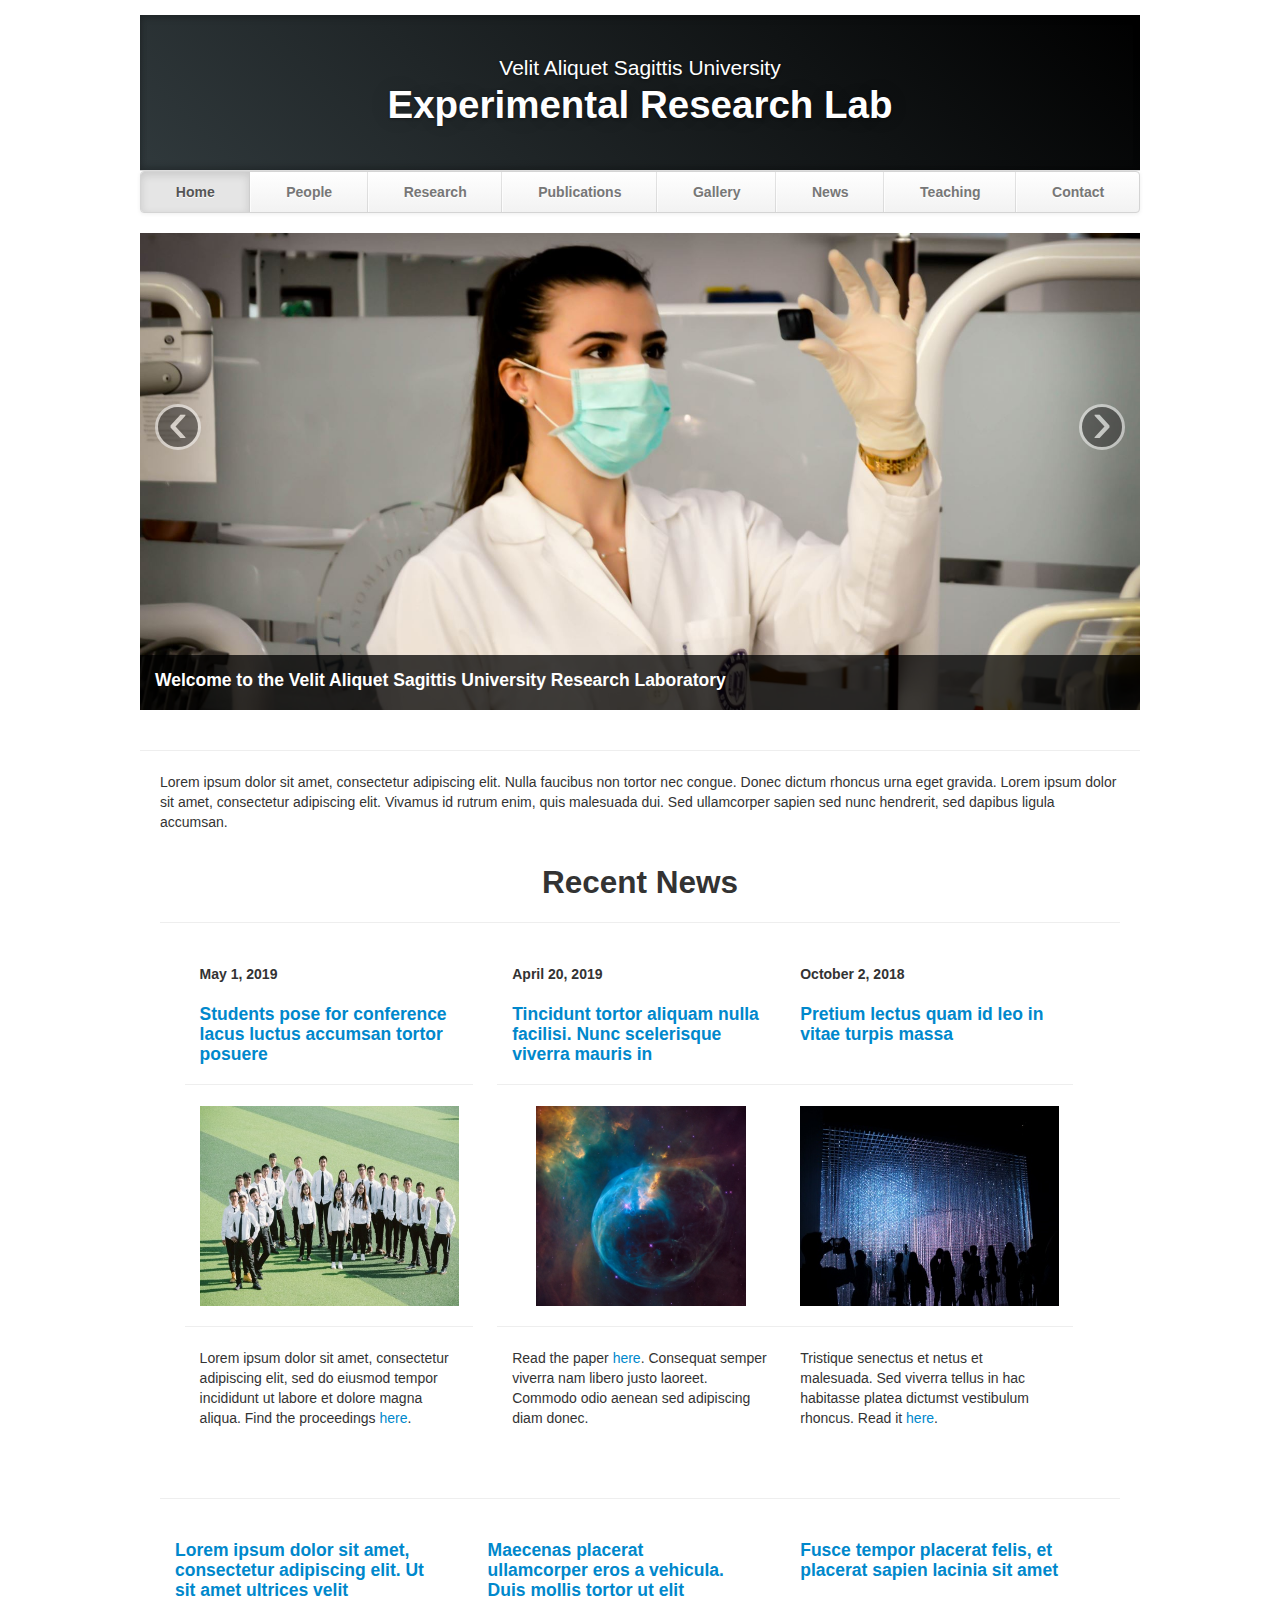
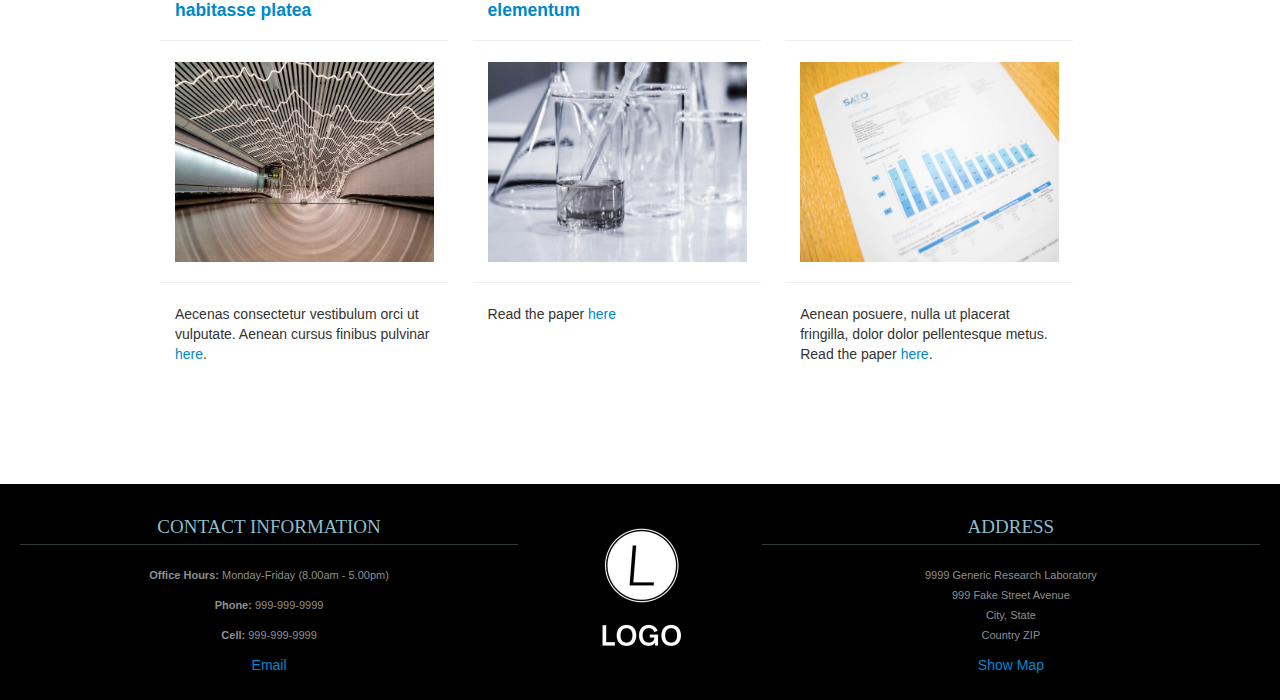
<file: website2/Research-Lab-Website-master/index.html>
<!DOCTYPE html>
<html lang="en">
   <head>
      <meta charset="utf-8">
      <title>Generic Research Lab Template - Home</title>
      <meta name="viewport" content="width=device-width, initial-scale=1.0">
      <meta name="description" content="Research Lab, Home, Velit Aliquet Sagittis University">
      <meta name="author" content="">
      <!-- Le styles -->
      <link href="css/bootstrap.min.css" rel="stylesheet">
      <link href="css/bootstrap-responsive.min.css" rel="stylesheet">
      <link href="css/theme.css" rel="stylesheet">
   </head>
   <body>
      <div class="container">
         <header class="jumbotron subhead" id="overview">
            <p class="lead"> Velit Aliquet Sagittis University </p>
            <h1>Experimental Research Lab</h1>
         </header>
         <div class="masthead">
            <div class="navbar">
               <div class="navbar-inner">
                  <div class="container">
                     <ul class="nav">
                        <li class="active"><a href="#">Home</a></li>
                        <li><a href="people.html">People</a></li>
                        <li><a href="research.html">Research</a></li>
                        <li><a href="publications.html">Publications</a></li>
                        <li><a href="gallery.html">Gallery</a></li>
                        <li><a href="news.html">News</a></li>
                        <li><a href="teaching.html">Teaching</a></li>
                        <li><a href="contact.html">Contact</a></li>
                     </ul>
                  </div>
               </div>
            </div>
         </div>
         <div class="row-fluid">
            <div class="span12">
               <div id="main-carousel" class="carousel slide">
                  <div class="carousel-inner">
                     <div class="item active">
                        <img src="images/ani-kolleshi-crop3.JPG" class="carousel-image" alt="">                      
                        <div class="carousel-caption">
                           <h4>Welcome to the Velit Aliquet Sagittis University Research Laboratory</h4>
                           <!-- -->
                           <p></p>
                        </div>
                     </div>
                     <div class="item">
                        <img src="images/microscope-crop1.JPG" class="carousel-image" alt="">
                        <div class="carousel-caption">
                           <h4>Lab Photos</h4>
                           <p></p>
                        </div>
                     </div>
                     <div class="item">
                        <img src="images/building-crop1.JPG" class="carousel-image" alt="">
                        <div class="carousel-caption">
                           <h4>Main Building Photo</h4>
                           <p></p>
                        </div>
                     </div>
                  </div>
                  <a class="left carousel-control" href="#main-carousel" data-slide="prev">‹</a>
                  <a class="right carousel-control" href="#main-carousel" data-slide="next">›</a>
               </div>
            </div>
         </div>
         <hr>
         <div class="container-fluid">
            <div class="row-fluid marketing">
               <div class="span12">
                  <p>
                     Lorem ipsum dolor sit amet, consectetur adipiscing elit. Nulla faucibus non tortor nec congue. 
                     Donec dictum rhoncus urna eget gravida. Lorem ipsum dolor sit amet, consectetur adipiscing elit. 
                     Vivamus id rutrum enim, quis malesuada dui. Sed ullamcorper sapien sed nunc hendrerit, sed dapibus 
                     ligula accumsan. 
                  </p>
                  <br/>
               </div>
               <div class="row-fluid">
                  <hr>
                  <h2 class="centered">Recent News</h2>
                  <hr>
               </div>
               <div class="span4 feature-item">
                  <h5> <span class="date"> May 1, 2019 </span> </h5>
                  <h4 class="feature-heading">
                     <a href="https://unsplash.com/photos/CPmrdbbpnXg">
                     Students pose for conference lacus luctus accumsan tortor posuere
                     </a>
                     <br/>
                  </h4>
                  <hr>
                  <div class="centered">
                     <a href="https://unsplash.com/photos/CPmrdbbpnXg">
                     <img src="thumbs/jerry-zhang-1281608-unsplash.jpg" alt=""></a>
                  </div>
                  <hr>
                  <p>
                     Lorem ipsum dolor sit amet, consectetur adipiscing elit, sed do eiusmod tempor incididunt ut labore et 
                     dolore magna aliqua. 
                     Find the proceedings <a href="https://unsplash.com/photos/CPmrdbbpnXg">here</a>.
                  </p>
                  <br/>
                  <br/>
               </div>
               <div class="span4 feature-item">
                  <h5> <span class="date">April 20, 2019</span> </h5>
                  <h4 class="feature-heading">
                     <a href="https://unsplash.com/photos/rTZW4f02zY8">
                     Tincidunt tortor aliquam nulla facilisi. Nunc scelerisque viverra mauris in
                     </a>
                  </h4>
                  <hr>
                  <div class="centered">
                     <a href="https://unsplash.com/photos/rTZW4f02zY8">
                     <img src="thumbs/nasa-89125-unsplash.jpg" alt="">
                     </a>
                  </div>
                  <hr>
                  <p>
                     Read the paper 
                     <a href="https://unsplash.com/photos/rTZW4f02zY8">here</a>.
                     Consequat semper viverra nam libero justo laoreet. Commodo odio aenean sed adipiscing diam donec. 
                  </p>
                  <br/>
               </div>
               <div class="row-fluid">
                  <div class="span4 feature-item">
                     <h5> <span class="date">October 2, 2018</span> </h5>
                     <h4 class="feature-heading">
                        <a href="http://mechanical.illinois.edu/news/miljkovic-pleased-join-%E2%80%98powerhouse%E2%80%99-illinois">
                        Pretium lectus quam id leo in vitae turpis massa
                        <br/>
                        <br/>
                        </a>
                     </h4>
                     <hr>
                     <div class="centered">
                        <a href="https://unsplash.com/photos/WNk-f-TnZDw">
                        <img src="thumbs/rodolfo-cuadros-762364-unsplash.jpg" alt=""></a>
                     </div>
                     <hr>
                     <p> 
                        Tristique senectus et netus et malesuada. Sed viverra tellus in hac habitasse platea dictumst vestibulum rhoncus. 
                        Read it <a href="https://unsplash.com/photos/WNk-f-TnZDw">here</a>.
                     </p>
                     <br/>					
                  </div>
               </div>
               <hr>
            </div>
            <div class="row-fluid">
               <div class="span4 feature-item">
                  <h4 class="feature-heading"><a href="https://unsplash.com/photos/QvbLjB9pHLM">Lorem ipsum dolor sit amet, consectetur adipiscing elit. Ut sit amet ultrices velit habitasse platea</a></h4>
                  <hr>
                  <div class="centered">
                     <a href="https://unsplash.com/photos/QvbLjB9pHLM"><img src="thumbs/ivanov-crop.JPG" alt=""></a>
                  </div>
                  <hr>
                  <p>Aecenas consectetur vestibulum orci ut vulputate. Aenean cursus finibus pulvinar <a href="https://unsplash.com/photos/QvbLjB9pHLM">here</a>. </p>
                  <br/>
               </div>
               <div class="span4 feature-item">
                  <h4 class="feature-heading"><a href="https://unsplash.com/photos/lQGJCMY5qcM">Maecenas placerat ullamcorper eros a vehicula. Duis mollis tortor ut elit elementum</a></h4>
                  <hr>
                  <div class="centered">
                     <a href="https://unsplash.com/photos/lQGJCMY5qcM"><img src="thumbs/beaker-crop.JPG" alt=""></a>
                  </div>
                  <hr>
                  <p>Read the paper <a href="https://unsplash.com/photos/lQGJCMY5qcM">here</a> </p>
               </div>
               <div class="span4 feature-item">
                  <h4 class="feature-heading"><a href="https://unsplash.com/photos/QCbZ4ASLhM8">Fusce tempor placerat felis, et placerat sapien lacinia sit amet<br/><br/><br/></a></h4>
                  <hr>
                  <div class="centered">
                     <a href="https://unsplash.com/photos/QCbZ4ASLhM8"><img src="thumbs/sato-chart.JPG" alt=""></a>
                  </div>
                  <hr>
                  <p> Aenean posuere, nulla ut placerat fringilla, dolor dolor pellentesque metus. Read the paper <a href="https://unsplash.com/photos/QCbZ4ASLhM8">here</a>.</p>
                  <br/>
                  <br/>
                  <br/>
               </div>
            </div>
         </div>
      </div>
      <footer id="footer">
         <div class="container-fluid">
            <div class="row-fluid">
               <div class="span5">
                  <h3>Contact Information</h3>
                  <p><b>Office Hours: </b>Monday-Friday (8.00am - 5.00pm)</p>
                  <p><b>Phone: </b>999-999-9999</p>
                  <p><b>Cell: </b>999-999-9999</p>
                  <a href="mailto:your.email@uni.edu">Email</a>
               </div>
               <div class="span2">
                  <a href="https://mybrandnewlogo.com/"><img src = "thumbs/generic-logo.JPG" alt="research-lab-logo"/></a>
               </div>
               <div class="span5">
                  <h3>Address</h3>
                  <p>9999 Generic Research Laboratory<br>
                     999 Fake Street Avenue<br>
                     City, State<br>
                     Country ZIP
                  </p>
                  <a href="http://maps.google.com/">Show Map</a>
               </div>
            </div>
         </div>
      </footer>

      <!-- Javascript files -->
      <script src="js/jquery-1.9.1.min.js"></script>
      <script src="js/bootstrap.min.js"></script>
      <script> $('#main-carousel').carousel(); </script>
   </body>
</html>
</file>
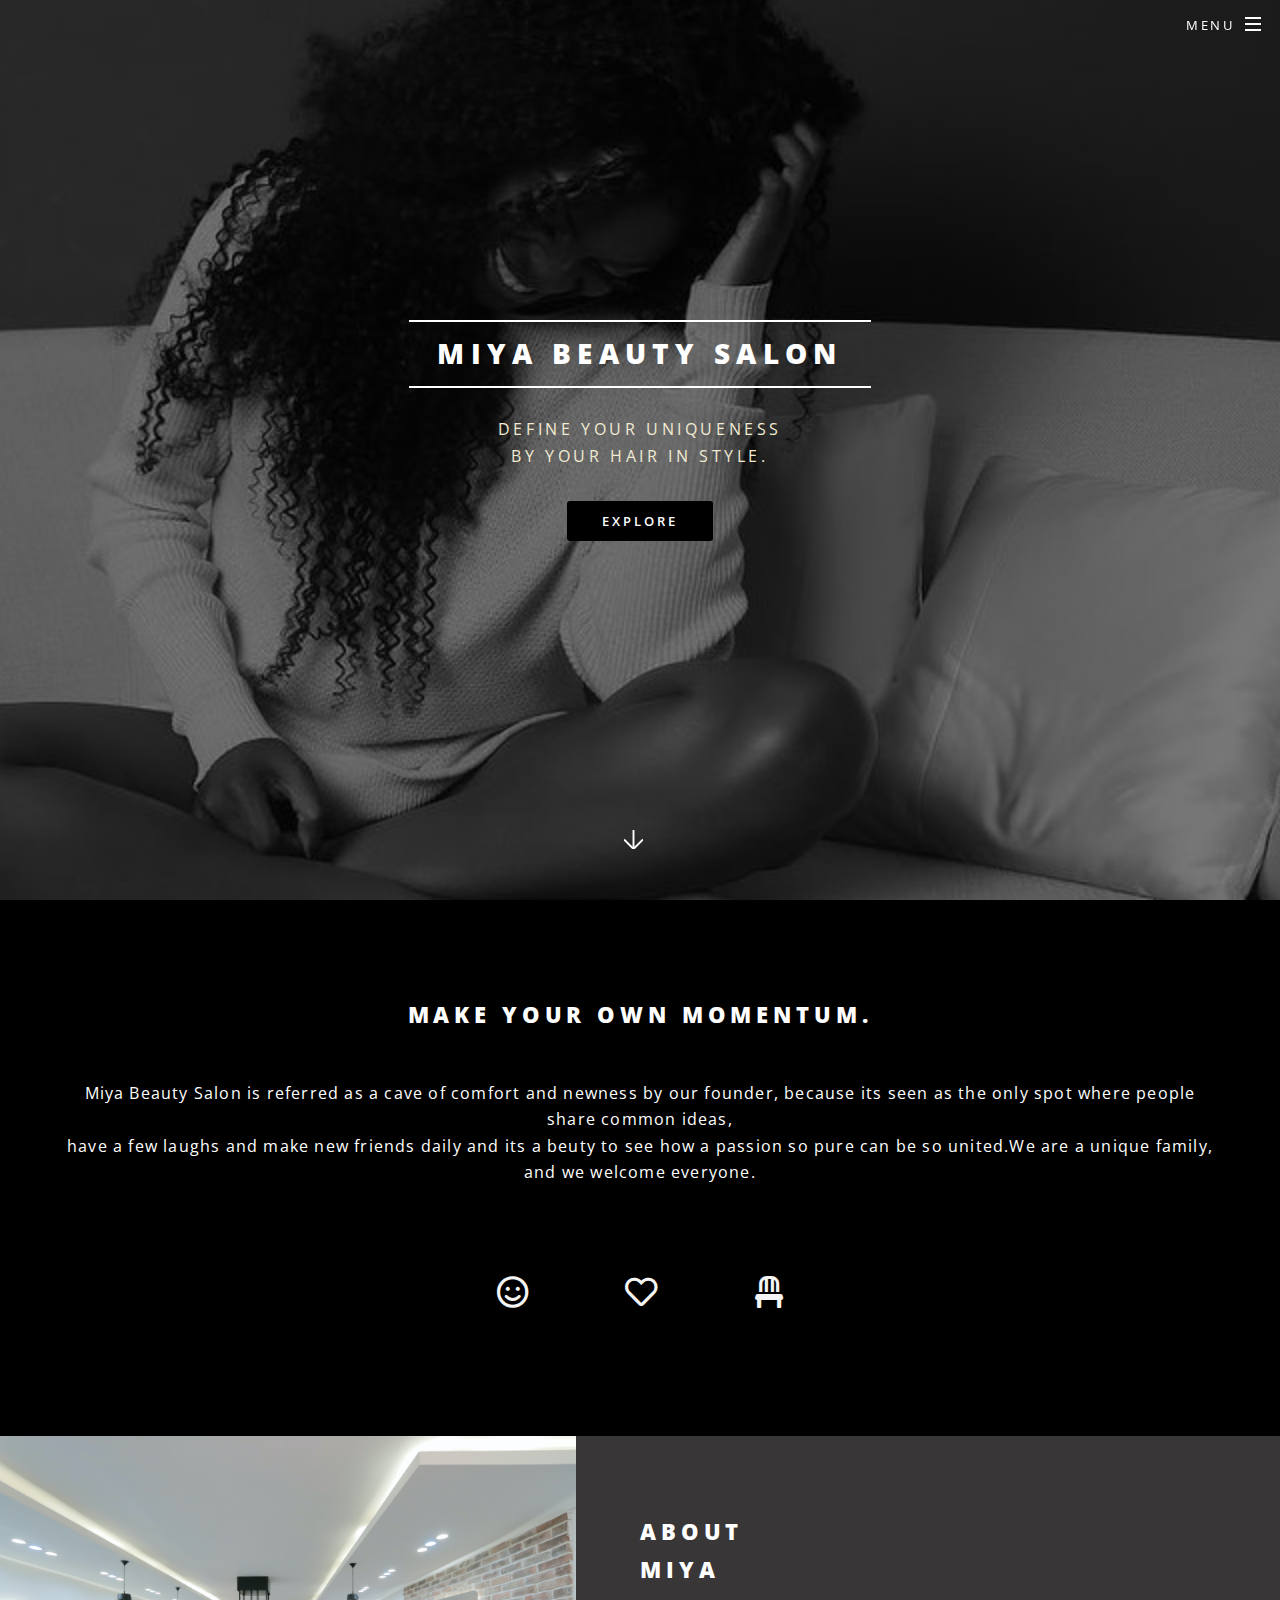
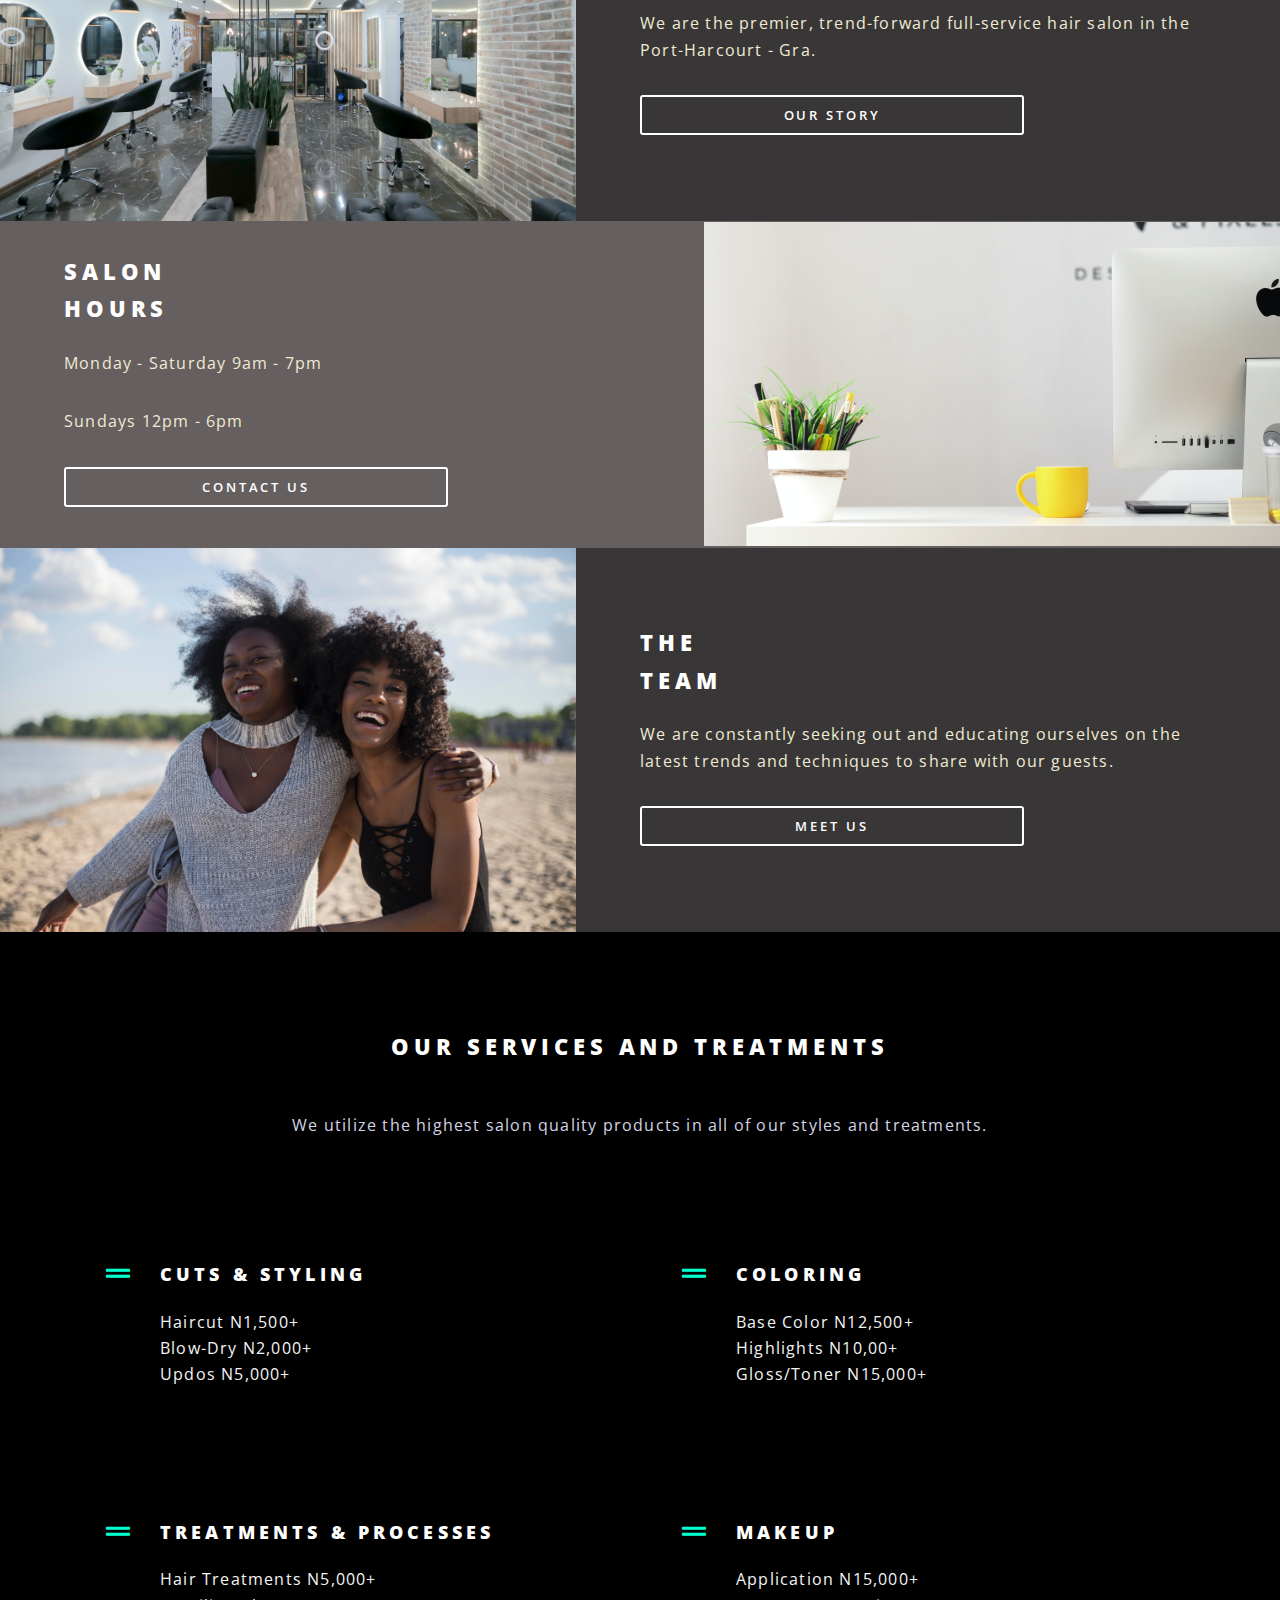
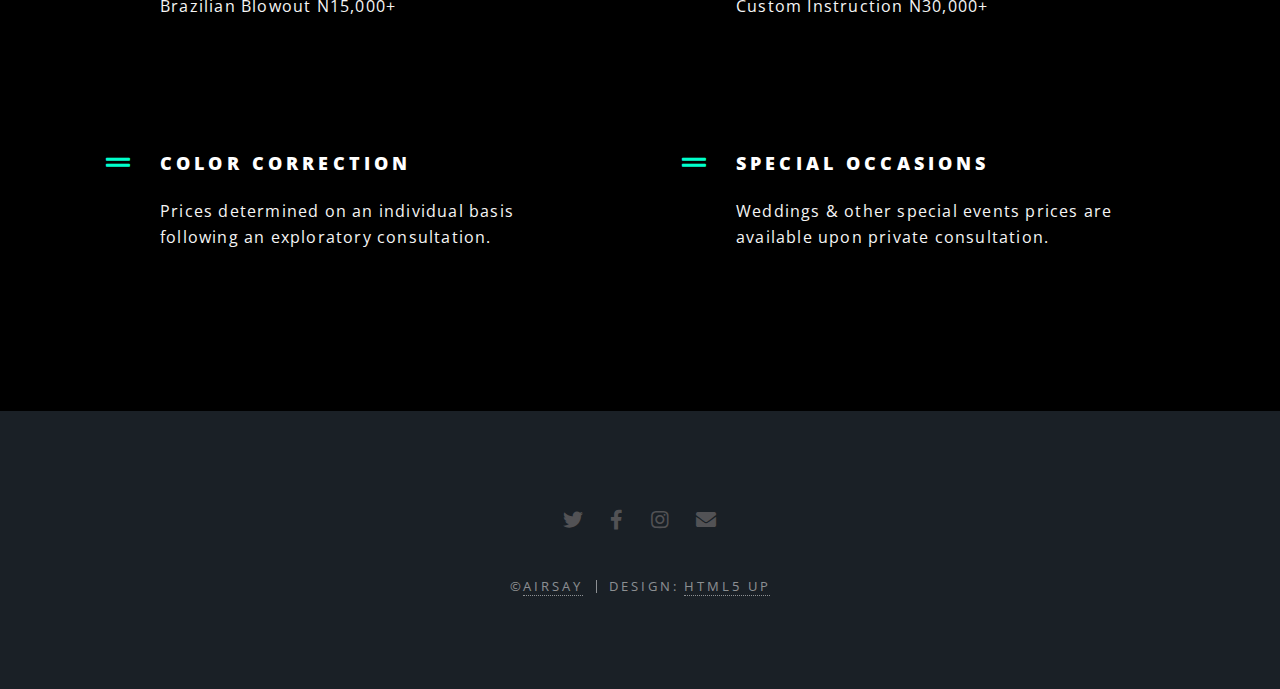
<file: website7/Miya-beauty-salon-main/index.html>
<!DOCTYPE HTML>

<html>
	<head>
		<title>Miya Beauty Salon</title>
		<meta charset="utf-8" />
		<meta name="viewport" content="width=device-width, initial-scale=1, user-scalable=no" />
		<link rel="stylesheet" href="assets/css/main.css" />
		<noscript><link rel="stylesheet" href="assets/css/noscript.css" /></noscript>
	</head>
	<body class="landing is-preload">

		<!-- Page Wrapper -->
			<div id="page-wrapper">

				<!-- Header -->
					<header id="header" class="alt">
						<h1><a href="index.html">Miya</a></h1>
						<nav id="nav">
							<ul>
								<li class="special">
									<a href="#menu" class="menuToggle"><span>Menu</span></a>
									<div id="menu">
										<ul>
											<li><a href="index.html">Home</a></li>
											<li><a href="about.html">Our Story</a></li>
											<li><a href="theTeam.html">The Team</a></li>
											<li><a href="contactUs.html">Contact us</a></li>
										</ul>
									<a href="#menu" class="close"></a></div>
								</li>
							</ul>
						</nav>
					</header>

				<!-- Banner -->
					<section id="banner">
						<div class="inner">
							<h2>Miya Beauty Salon</h2>
							<p>DEFINE YOUR UNIQUENESS<br />
								BY YOUR HAIR IN STYLE.<br />
							</p>
							<ul class="actions special">
								<li><a href="#" class="button primary">EXPLORE</a></li>
							</ul>
						</div>
						<a href="#one" class="more scrolly"></a>
					</section>

				<!-- One -->
					<section id="one" class="wrapper style1 special">
						<div class="inner">
							<header class="major">
								<h2>MAKE YOUR
									OWN MOMENTUM.</h2>
								<p>Miya Beauty Salon is referred as a cave of comfort and newness by our founder, because its seen as the only spot where people share common ideas,<br />
								have a few laughs and make new friends daily and its a beuty to see how a passion so pure can be so united.We are a unique family, and we welcome everyone.</p>
							</header>
							<ul class="icons major">
								<li><span class="icon fa-smile major style1"><span class="label">Lorem</span></span></li>
								<li><span class="icon fa-heart major style2"><span class="label">Ipsum</span></span></li>
								<li><span class="icon solid fa-chair major style3"><span class="label">Dolor</span></span></li>
							</ul>
						</div>
					</section>

				<!-- Two -->
					<section id="two" class="wrapper alt style2">
						<section class="spotlight">
							<div class="image"><img src="images/background.jpg" alt="" /></div><div class="content">
								
								<h2>About<br>
								Miya</h2>
								<p>We are the premier, trend-forward full-service hair salon in the Port-Harcourt - Gra.</p>
								<p><a href="about.html" class="button fit">Our Story</a></p>
								
							</div>
						</section>
						<section class="spotlight">
							<div class="image"><img src="images/aboutUs.jpg" alt="" /></div><div class="content">
								<h2>Salon<br>
								Hours</h2>
								<p>Monday - Saturday 9am - 7pm</p>
								<p>Sundays  12pm - 6pm</p>
								<p><a href="contactUs.html" class="button fit">Contact Us</a></p>
							</div>
						</section>
						<section class="spotlight">
							<div class="image"><img src="images/team.jpg" alt="" /></div><div class="content">
								<h2>The<br>
								team</h2>
								<p>We are constantly seeking out and educating ourselves on the latest trends and techniques to share with our guests.</p>
								<p><a href="theTeam.html" class="button fit">Meet Us</a></p>
							</div>
						</section>
					</section>

				<!-- Three -->
				<section id="three" class="wrapper style3 special">
					<div class="inner">
						<header class="major">
							<h2>Our Services and Treatments</h2>
							<p>We utilize the highest salon quality products in all of our styles and treatments.</p>
						</header>
						<ul class="features">
							<li class="icon solid fa-grip-lines">
								<h3>Cuts &amp; Styling</h3>
									<p>Haircut N1,500+<br>
									Blow-Dry N2,000+<br>
									Updos N5,000+</p>
							</li>
							<li class="icon solid fa-grip-lines">
								<h3>Coloring</h3>
								<p>Base Color N12,500+<br>
								Highlights N10,00+<br>
								Gloss/Toner N15,000+</p>
							</li>
							<li class="icon solid fa-grip-lines">
								<h3>Treatments &amp; Processes</h3>
								<p>Hair Treatments N5,000+<br>
								Brazilian Blowout N15,000+</p>
							</li>
							<li class="icon solid fa-grip-lines">
								<h3>Makeup</h3>
								<p>Application N15,000+<br>
								Custom Instruction N30,000+</p>
							</li>
							<li class="icon solid fa-grip-lines">
								<h3>Color Correction</h3>
								<p>Prices determined on an individual basis following an exploratory consultation.</p>
							</li>
							<li class="icon solid fa-grip-lines">
								<h3>Special Occasions</h3>
								<p>Weddings &amp; other special events prices are available upon private consultation.</p>
							</li>
						</ul>
					</div>
				</section>
					
				<!-- Footer -->
					<footer id="footer">
						<ul class="icons">
							<li><a href="#" class="icon brands fa-twitter"><span class="label">Twitter</span></a></li>
							<li><a href="#" class="icon brands fa-facebook-f"><span class="label">Facebook</span></a></li>
							<li><a href="#" class="icon brands fa-instagram"><span class="label">Instagram</span></a></li>
							<li><a href="#" class="icon solid fa-envelope"><span class="label">Email</span></a></li>
						</ul>
						<ul class="copyright">
							<li>&copy;<a href="https://airsay.netlify.app">Airsay</a></li><li>Design: <a href="http://html5up.net">HTML5 UP</a></li>
						</ul>
					</footer>

			</div>

		<!-- Scripts -->
			<script src="assets/js/jquery.min.js"></script>
			<script src="assets/js/jquery.scrollex.min.js"></script>
			<script src="assets/js/jquery.scrolly.min.js"></script>
			<script src="assets/js/browser.min.js"></script>
			<script src="assets/js/breakpoints.min.js"></script>
			<script src="assets/js/util.js"></script>
			<script src="assets/js/main.js"></script>
			

	</body>
</html>
</file>
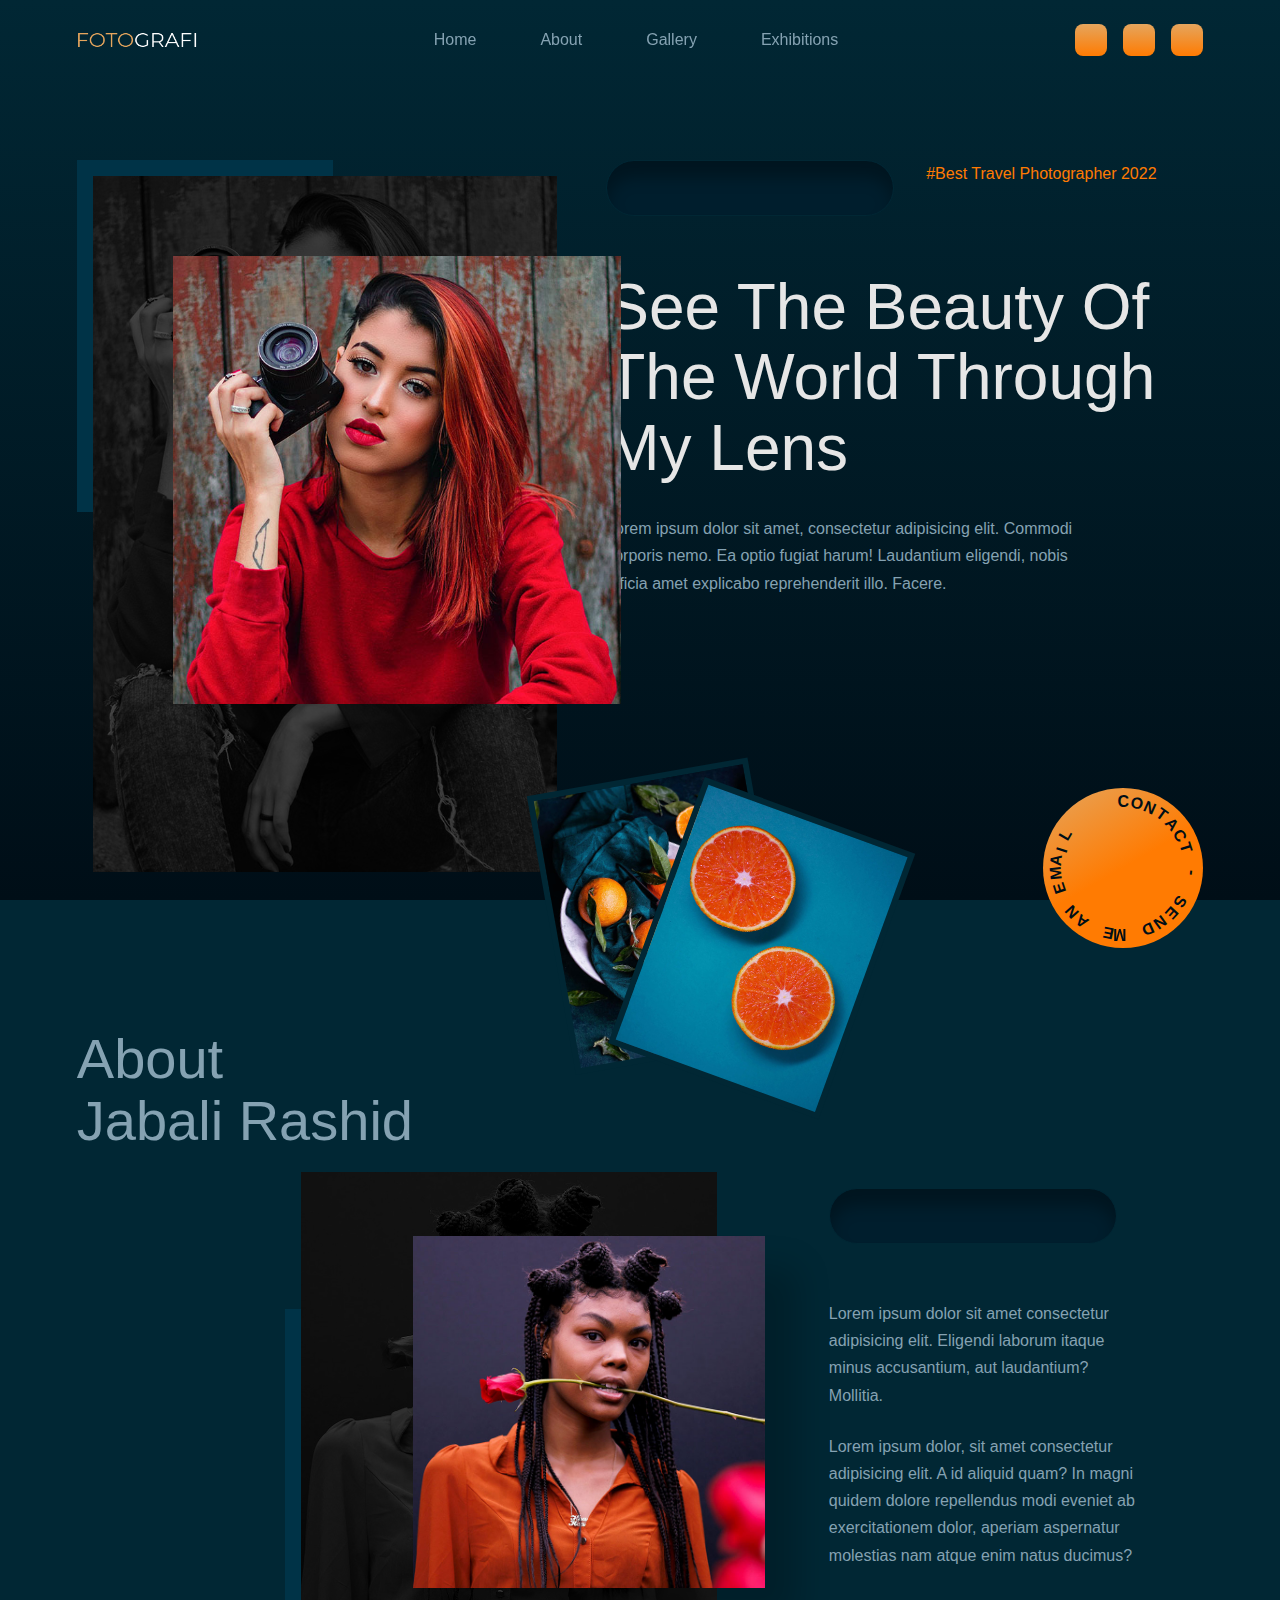
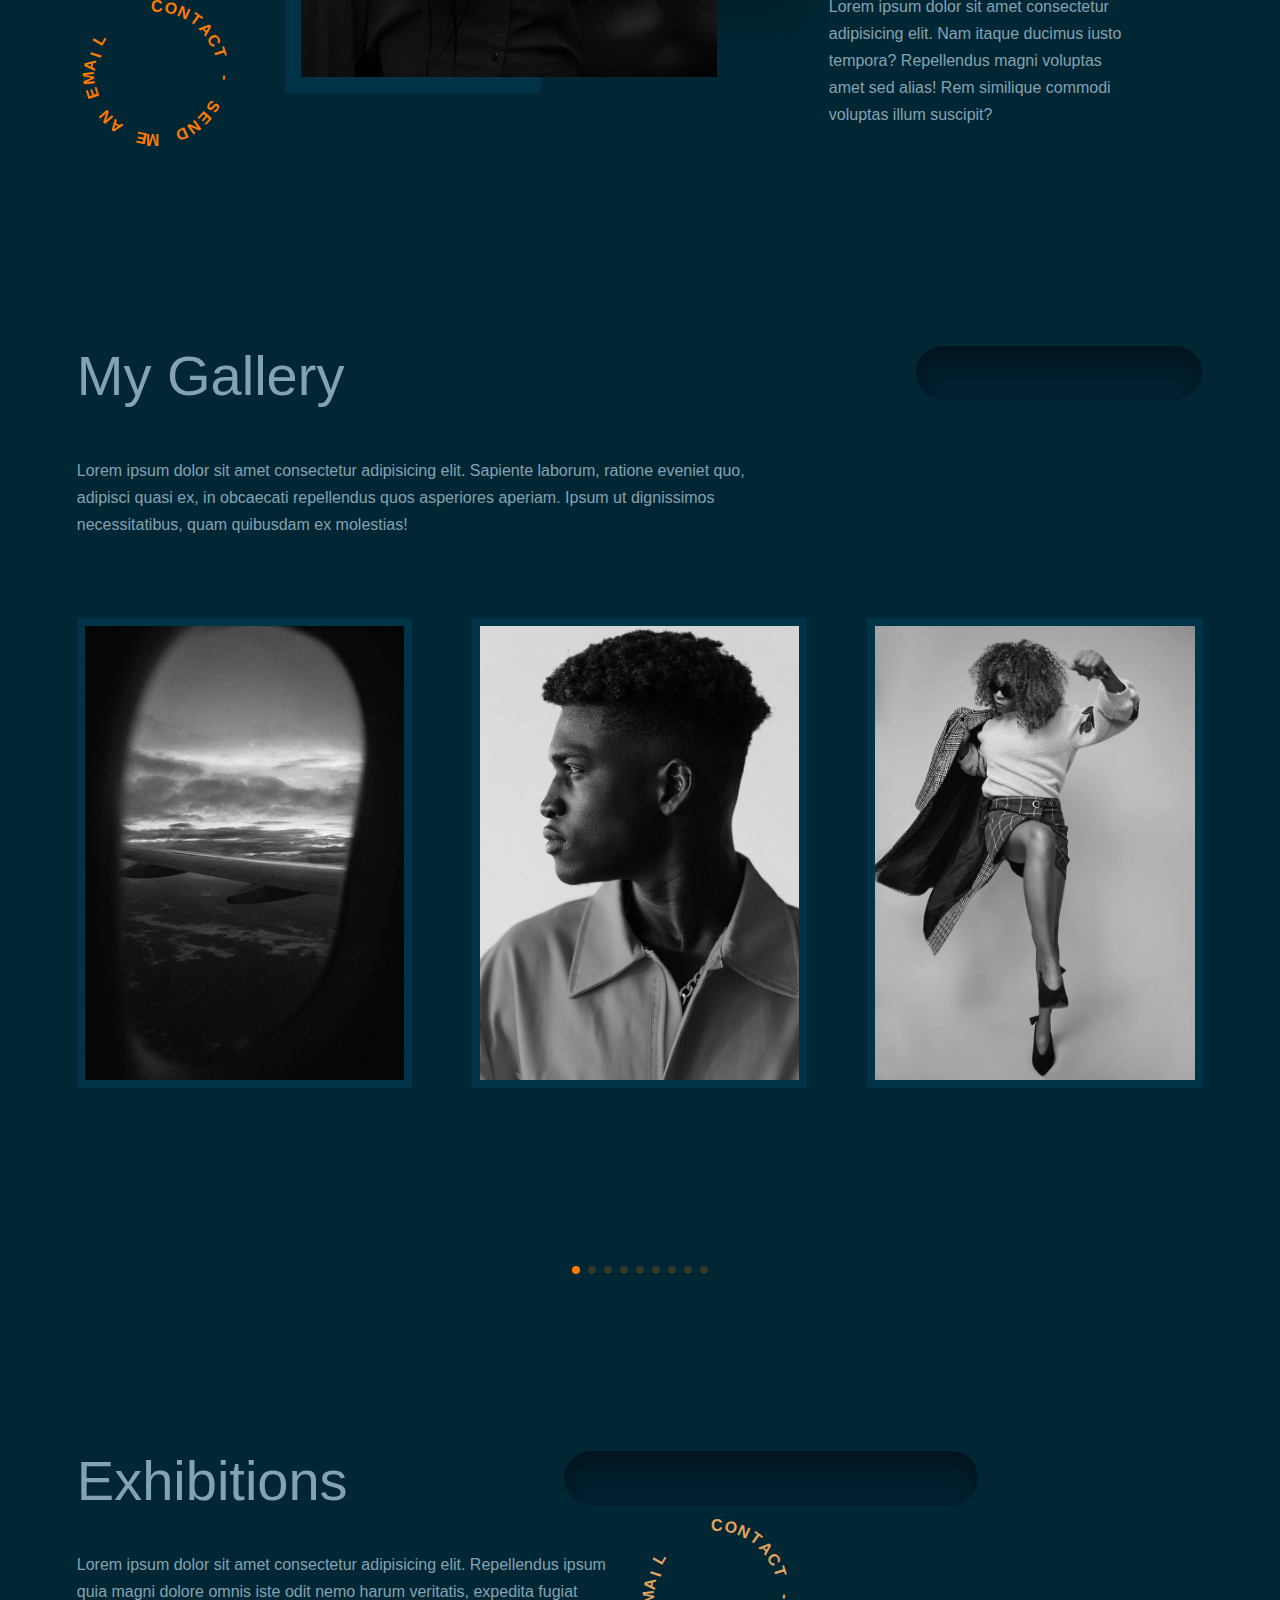
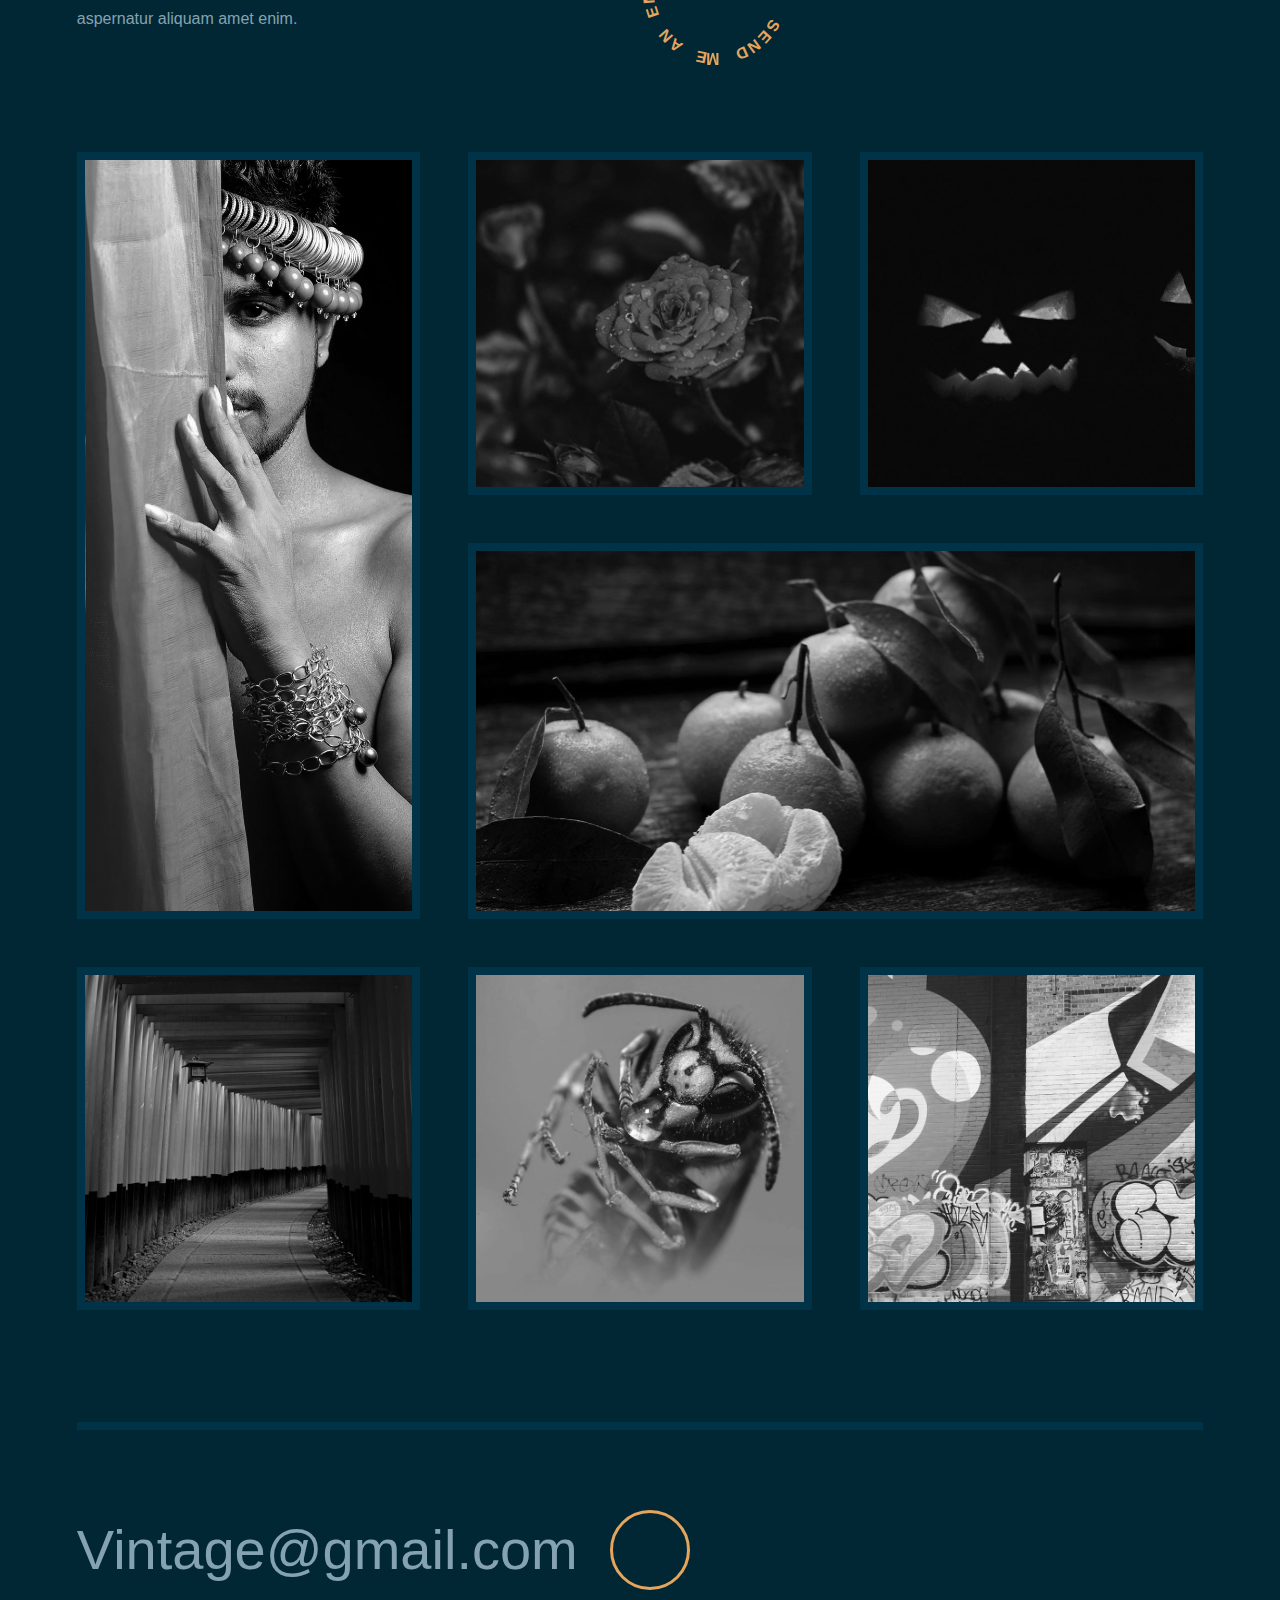
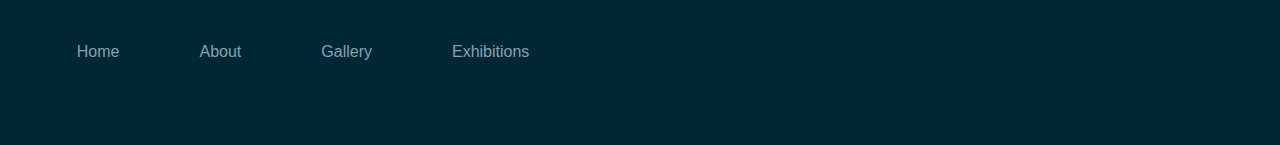
<file: website8/Day8-Photography-Portfolio-Website-main/index.html>
<!DOCTYPE html>
<html lang="en">
  <head>
    <meta charset="UTF-8" />
    <meta http-equiv="X-UA-Compatible" content="IE=edge" />
    <meta name="viewport" content="width=device-width, initial-scale=1.0" />
    <title>Responsive Photography Portfolio Website</title>

    <!-- SWIPER JS -->
    <link
      rel="stylesheet"
      href="https://cdn.jsdelivr.net/npm/swiper/swiper-bundle.min.css"
    />

    <!-- CUSTOM STYLESHEET -->
    <link rel="stylesheet" href="CSS/styles.css" />
    <!-- ICONSCOUOT CDN -->
    <link
      rel="stylesheet"
      href="https://unicons.iconscout.com/release/v4.0.0/css/line.css"
    />
    <!-- GOOGLE FONTS -->
    <link rel="preconnect" href="https://fonts.googleapis.com" />
    <link rel="preconnect" href="https://fonts.gstatic.com" crossorigin />
    <link
      href="https://fonts.googleapis.com/css2?family=Montserrat:wght@300;400;500;600;700&display=swap"
      rel="stylesheet"
    />
  </head>
  <body>
    <!-- NAVBAR -->
    <nav>
      <div class="container nav__container">
        <a href="index.html"
          ><img src="images/logo.png" alt="Nav Logo" class="nav__logo"
        /></a>
        <ul class="nav__links">
          <li><a href="#">Home</a></li>
          <li><a href="#about">About</a></li>
          <li><a href="#gallery">Gallery</a></li>
          <li><a href="#exhibitions">Exhibitions</a></li>
        </ul>
        <ul class="nav__socials">
          <li>
            <a href="https://instagram.com" target="_blank"
              ><i class="uil uil-instagram-alt"></i
            ></a>
          </li>
          <li>
            <a href="https://twitter.com" target="_blank"
              ><i class="uil uil-twitter"></i
            ></a>
          </li>
          <li>
            <a href="https://youtube.com" target="_blank"
              ><i class="uil uil-youtube"></i
            ></a>
          </li>
        </ul>
        <button class="nav__toggle-btn" id="nav__toggle-open">
          <i class="uil uil-bars"></i>
        </button>
        <button class="nav__toggle-btn" id="nav__toggle-close">
          <i class="uil uil-multiply"></i>
        </button>
      </div>
    </nav>
    <!-- END OF NAVBAR -->

    <!-- ========HEADER SECTION======= -->
    <header>
      <div class="container header__container">
        <div class="header__left">
          <div class="header__image-bg"></div>
          <div class="header__image-lg">
            <img src="images/header.jpeg" alt="" />
          </div>
          <div class="header__image-sm">
            <img src="images/header.jpeg" alt="" />
          </div>
        </div>
        <div class="header__right">
          <div class="header__head">
            <div class="empty header__empty"></div>
            <a href="" class="header__tag">#Best Travel Photographer 2022</a>
          </div>
          <h1>See The Beauty Of The World Through My Lens</h1>
          <p>
            Lorem ipsum dolor sit amet, consectetur adipisicing elit. Commodi
            corporis nemo. Ea optio fugiat harum! Laudantium eligendi, nobis
            officia amet explicabo reprehenderit illo. Facere.
          </p>
          <a href="mailto:vynsintilla@gmail.com" class="header__btn-md"
            >Let's Talk</a
          >
        </div>
      </div>
    </header>
    <div class="header__frames">
      <div class="header__frame">
        <img src="images/frame1.jpeg" alt="Header Frame One" />
      </div>
      <div class="header__frame">
        <img src="images/frame2.jpeg" alt="Header Frame Two" />
      </div>
    </div>
    <a href="mailto:vynsintilla@gmail.com" class="contact__btn header__btn">
      <i class="uil uil-arrow-up-right"></i>
      <p>CONTACT - SEND ME AN EMAIL</p>
    </a>

    <!-- =======HEADER SECTION END======== -->

    <!-- =======ABOUT SECTION======= -->
    <section id="about">
      <div class="container about__container">
        <h2 class="about__title">About<br />Jabali Rashid</h2>
        <a href="mailto:vynsintilla@gmail.com" class="contact__btn about__btn">
          <i class="uil uil-arrow-up-right"></i>
          <p>CONTACT - SEND ME AN EMAIL</p>
        </a>
        <div class="about__left">
          <div class="about__image">
            <div class="about__image-bg"></div>
            <div class="about__image-lg">
              <img src="images/about.jpeg" alt="" />
            </div>
            <div class="about__image-sm">
              <img src="images/about.jpeg" alt="" />
            </div>
          </div>
        </div>
        <div class="about__right">
          <div class="empty about__empty"></div>
          <p>
            Lorem ipsum dolor sit amet consectetur adipisicing elit. Eligendi
            laborum itaque minus accusantium, aut laudantium? Mollitia.
          </p>
          <p>
            Lorem ipsum dolor, sit amet consectetur adipisicing elit. A id
            aliquid quam? In magni quidem dolore repellendus modi eveniet ab
            exercitationem dolor, aperiam aspernatur molestias nam atque enim
            natus ducimus?
          </p>
          <p>
            Lorem ipsum dolor sit amet consectetur adipisicing elit. Nam itaque
            ducimus iusto tempora? Repellendus magni voluptas amet sed alias!
            Rem similique commodi voluptas illum suscipit?
          </p>
        </div>
      </div>
    </section>

    <!-- =========ABOUT SECTION ENDS========== -->

    <!-- ======GALLERY SECTION STARTS====== -->

    <section id="gallery">
      <div class="container gallery__container swiper mySwiper">
        <div class="gallery__head">
          <h2 class="gallery__title">My Gallery</h2>
          <div class="empty gallery__empty"></div>
        </div>
        <p>
          Lorem ipsum dolor sit amet consectetur adipisicing elit. Sapiente
          laborum, ratione eveniet quo, adipisci quasi ex, in obcaecati
          repellendus quos asperiores aperiam. Ipsum ut dignissimos
          necessitatibus, quam quibusdam ex molestias!
        </p>
        <div class="swiper-wrapper">
          <article class="swiper-slide">
            <img src="images/gallery1.jpeg" alt="" />
          </article>
          <article class="swiper-slide">
            <img src="images/gallery2.jpeg" alt="" />
          </article>
          <article class="swiper-slide">
            <img src="images/gallery3.jpeg" alt="" />
          </article>
          <article class="swiper-slide">
            <img src="images/gallery4.jpeg" alt="" />
          </article>
          <article class="swiper-slide">
            <img src="images/gallery5.jpeg" alt="" />
          </article>
          <article class="swiper-slide">
            <img src="images/gallery6.jpeg" alt="" />
          </article>
          <article class="swiper-slide">
            <img src="images/gallery7.jpeg" alt="" />
          </article>
          <article class="swiper-slide">
            <img src="images/gallery8.jpeg" alt="" />
          </article>
          <article class="swiper-slide">
            <img src="images/gallery9.jpeg" alt="" />
          </article>
          <article class="swiper-slide">
            <img src="images/gallery10.jpeg" alt="" />
          </article>
          <article class="swiper-slide">
            <img src="images/gallery11.jpeg" alt="" />
          </article>
        </div>
        <div class="swiper-pagination"></div>
      </div>
    </section>
    <!-- ======GALLERY SECTION ENDS====== -->

    <!-- =======EXHIBITIONS SECTION STARTS====== -->
    <section id="exhibitions">
      <div class="container exhibitions__container">
        <h2 class="exhibitions__title">Exhibitions</h2>
        <div class="empty exhibitions__empty"></div>
        <div class="exhibitions__head">
          <p>
            Lorem ipsum dolor sit amet consectetur adipisicing elit. Repellendus
            ipsum quia magni dolore omnis iste odit nemo harum veritatis,
            expedita fugiat aspernatur aliquam amet enim.
          </p>
          <a
            href="mailto:vynsintilla@gmail.com"
            class="contact__btn exhibitions__btn"
          >
            <i class="uil uil-arrow-up-right"></i>
            <p>CONTACT - SEND ME AN EMAIL</p>
          </a>
        </div>
        <div class="exhibitions__gallery">
          <article><img src="images/ev.jpeg" alt="" /></article>
          <article><img src="images/e1.jpeg" alt="" /></article>
          <article><img src="images/e2.jpeg" alt="" /></article>
          <article><img src="images/eh.jpeg" alt="" /></article>
          <article><img src="images/e3.jpeg" alt="" /></article>
          <article><img src="images/e4.jpeg" alt="" /></article>
          <article><img src="images/e5.jpeg" alt="" /></article>
        </div>
      </div>
    </section>
    <!-- =======EXHIBITIONS SECTION ENDS====== -->

    <!-- =======FOOTER SECTION======== -->
    <footer>
      <div class="container footer__container">
        <div class="footer__head">
            <h2 class="footer__title">Vintage@gmail.com</h2>
            <a href="mailto:vintage@gmail.com" class="footer__btn">
                <i class="uil uil-arrow-up-right"></i>
            </a>
        </div>
        <ul class="footer__links">
            <li><a href="#">Home</a></li>
            <li><a href="#about">About</a></li>
            <li><a href="#gallery">Gallery</a></li>
            <li><a href="#exhibitions">Exhibitions</a></li>
        </ul>
      </div>
    </footer>
    <!-- =======FOOTER SECTION ENDS======== -->
    <script src="https://cdn.jsdelivr.net/npm/swiper/swiper-bundle.min.js"></script>
    <script src="JS/main.js"></script>
  </body>
</html>
</file>
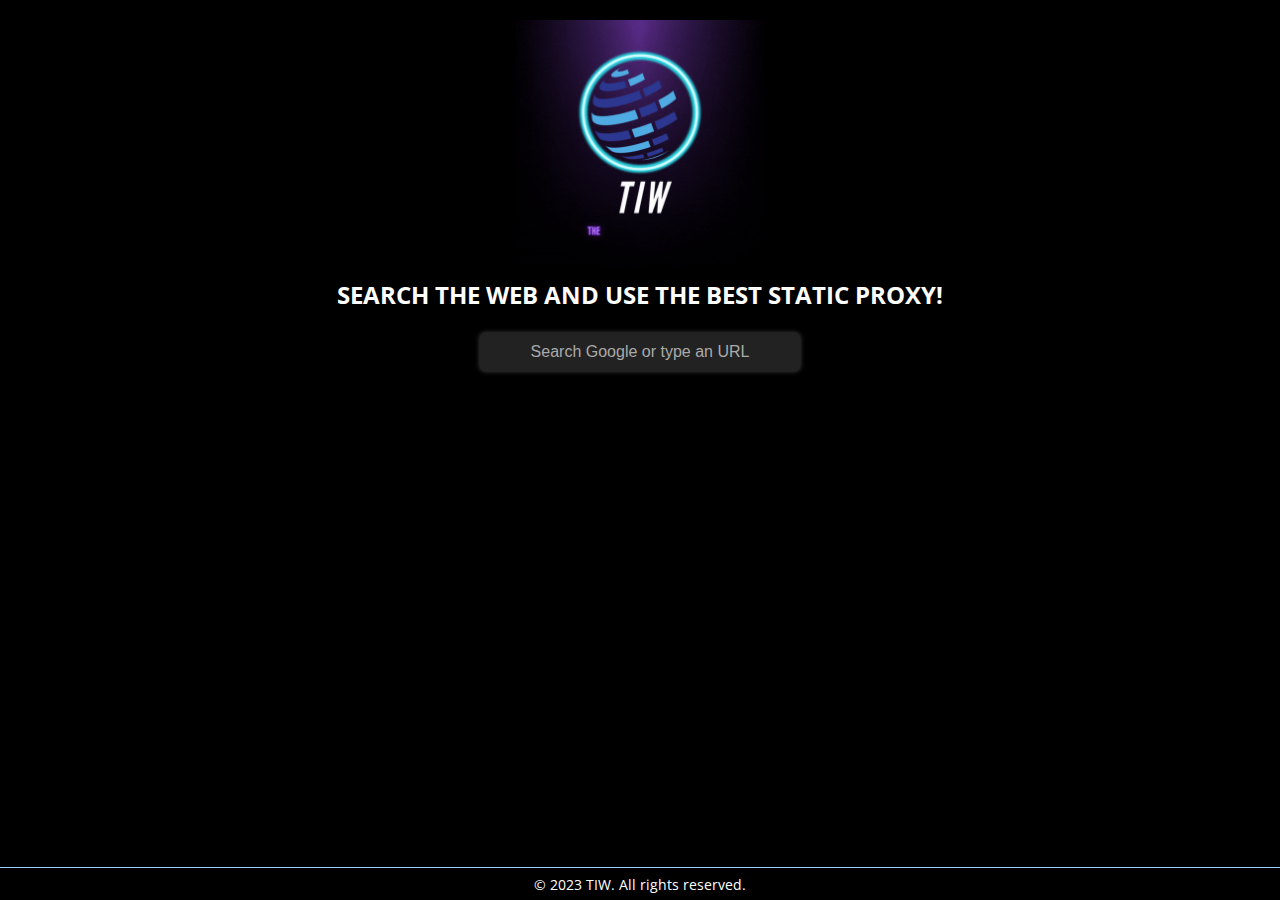
<file: website3/UV-Static-main/static/index.html>
<!DOCTYPE html>
<html>
   <head>
      <meta name="viewport" content="width=device-width, initial-scale=1">
      <script src="https://code.jquery.com/jquery-1.10.2.js"></script>
      <link rel="stylesheet" href="index.css">
      <script type="text/javascript" src="//counter.websiteout.net/js/7/10/5/0"></script>
      <link rel="shortcut icon" type="image/jpg" href="~/favicon.ico"/>
      <link rel="stylesheet" href="https://cdnjs.cloudflare.com/ajax/libs/font-awesome/6.4.0/css/all.min.css" integrity="sha512-iecdLmaskl7CVkqkXNQ/ZH/XLlvWZOJyj7Yy7tcenmpD1ypASozpmT/E0iPtmFIB46ZmdtAc9eNBvH0H/ZpiBw==" crossorigin="anonymous" referrerpolicy="no-referrer" />
      <link href="https://fonts.googleapis.com/css2?family=Open+Sans&display=swap" rel="stylesheet">
      <link href="https://fonts.googleapis.com/css2?family=Oswald&display=swap" rel="stylesheet">
   </head>
   <body>
      <div id="header">
         <img src="logo.gif" alt="Logo">
      </div>
      <div id="content">
         <h1>Search the Web and use the BEST static proxy!</h1>

         <form id="uv-form"">
            <input id="uv-search-engine" value="https://www.google.com/search?q=%s" type="hidden"/> 
            <input id="uv-address" type="text" placeholder="Search Google or type an URL" class="form__input"/>
          </form>
          <div class="desc left-margin">
            <p id="uv-error"></p>
            <pre id="uv-error-code"></pre>
          </div>
         <a href="https://discord.gg/zJhPJYJCeJ" target="_blank" class="fa-brands fa-discord"></a>
         <a href="https://github.com/TheTIW/UV-Static" target="_blank"class="fa-brands fa-github"></a>
         <a href="https://starttiw.org" target="_blank"class="fa-solid fa-cloud"></a>
      </div>
      <script src="uv/uv.bundle.js" defer></script>
      <script src="uv/uv.config.js" defer></script>
      <script src="register-sw.js" defer></script>
      <script src="search.js" defer></script>
      <script src="index.js" defer></script>
      <script src="error.js" defer></script>
      <div id="footer">
         <p>&copy; 2023 TIW. All rights reserved.</p>
      </div>
   </body>
</html>
</file>
<file: website2/Research-Lab-Website-master/css/theme.css>
body {
	padding-top: 15px;
	padding-bottom: 0px;
}


/* Custom container */

.container {
	margin: 0 auto;
	max-width: 1000px;
}

.container>hr {
	margin: 20px 0
}


/* Customize the navbar links to be fill the entire space of the .navbar */

.navbar .navbar-inner {
	padding: 0
}

.navbar .nav {
	margin: 0;
	display: table;
	width: 100%;
}

.navbar .nav li {
	display: table-cell;
	width: 1%;
	float: none;
}

.navbar .nav li a {
	font-weight: bold;
	text-align: center;
	border-left: 1px solid rgba(255, 255, 255, .75);
	border-right: 1px solid rgba(0, 0, 0, .1);
}

.navbar .nav li:first-child a {
	border-left: 0;
	border-radius: 3px 0 0 3px;
}

.navbar .nav li:last-child a {
	border-right: 0;
	border-radius: 0 3px 3px 0;
}

body>.navbar {
	font-size: 13px
}


/* Change the docs' brand */

body>.navbar .brand {
	padding-right: 0;
	padding-left: 0;
	margin-left: 20px;
	float: right;
	font-weight: bold;
	color: #000;
	text-shadow: 0 1px 0 rgba(255, 255, 255, .1), 0 0 30px rgba(255, 255, 255, .125);
	-webkit-transition: all .2s linear;
	-moz-transition: all .2s linear;
	transition: all .2s linear;
}

body>.navbar .brand:hover {
	text-decoration: none;
	text-shadow: 0 1px 0 rgba(255, 255, 255, .1), 0 0 30px rgba(255, 255, 255, .4);
}


/* Sidenav for Docs
         -------------------------------------------------- */

@media screen and (max-width: 768px) {
	.bs-docs-sidenav {
		display: none !important;
	}
}

.bs-docs-sidenav {
	width: 228px;
	margin: 30px 0 0;
	padding: 0;
	background-color: #fff;
	-webkit-border-radius: 6px;
	-moz-border-radius: 6px;
	border-radius: 6px;
	-webkit-box-shadow: 0 1px 4px rgba(0, 0, 0, .065);
	-moz-box-shadow: 0 1px 4px rgba(0, 0, 0, .065);
	box-shadow: 0 1px 4px rgba(0, 0, 0, .065);
}

.bs-docs-sidenav>li>a {
	display: block;
	width: 200px;
	margin: 0 0 -1px;
	padding: 8px 14px;
	border: 1px solid #e5e5e5;
}

.bs-docs-sidenav>li>a.subhead {
	display: block;
	width: 168px;
	margin: 0 0 -1px;
	padding: 8px 30px;
	border: 1px solid #e5e5e5;
	font-size: 12px;
}

.bs-docs-sidenav>li:first-child>a {
	-webkit-border-radius: 6px 6px 0 0;
	-moz-border-radius: 6px 6px 0 0;
	border-radius: 6px 6px 0 0;
}

.bs-docs-sidenav>li:last-child>a {
	-webkit-border-radius: 0 0 6px 6px;
	-moz-border-radius: 0 0 6px 6px;
	border-radius: 0 0 6px 6px;
}

.bs-docs-sidenav>.active>a {
	position: relative;
	z-index: 2;
	padding: 9px 15px;
	border: 0;
	text-shadow: 0 1px 0 rgba(0, 0, 0, .15);
	-webkit-box-shadow: inset 1px 0 0 rgba(0, 0, 0, .1), inset -1px 0 0 rgba(0, 0, 0, .1);
	-moz-box-shadow: inset 1px 0 0 rgba(0, 0, 0, .1), inset -1px 0 0 rgba(0, 0, 0, .1);
	box-shadow: inset 1px 0 0 rgba(0, 0, 0, .1), inset -1px 0 0 rgba(0, 0, 0, .1);
}

.bs-docs-sidenav>li>a:hover {
	background-color: #f5f5f5
}

.bs-docs-sidenav a:hover .icon-chevron-right {
	opacity: .5
}

.bs-docs-sidenav.affix {
	top: 10px
}

.bs-docs-sidenav.affix-bottom {
	position: absolute;
	top: auto;
	bottom: 270px;
}


/* Responsive
         -------------------------------------------------- */

.affix {
	top: 0px
}

#media {
	margin-top: 70px
}

#media .header {
	margin-left: 0;
	margin-bottom: 56px;
	margin-top: 30px;
}

#media .post_row {
	margin-left: 0;
	margin-bottom: 40px;
}

#media .lastpost_row {
	margin-bottom: 0
}

#media .post_row .post {
	background: #fff;
	/*margin-left: 0;;
    margin-right: 20px;*/
	border-radius: 4px;
	box-shadow: 1px 1px 2px 0px #E0E0E0;
	width: 487px;
	height: 616px;
}

#media .post_row .last {
	margin-right: 0
}

#media .post_row .post .img {
	position: relative;
	text-align: center;
}

#media .post_row .post .img .date {
	background: #E8554E;
	position: absolute;
	padding: 2px 5px;
	top: 0;
	left: 11px;
}

#media .post_row .post .img .date p {
	color: #fff;
	font-size: 14px;
	font-weight: bold;
	font-style: italic;
	margin: 0;
}

#media .post_row .post .img img {
	height: 275px;
	width: 410px;
}

#media .post_row .post .text {
	margin: 18px auto 0;
	width: 83%;
}

#media .post_row .post .text h5 {
	margin: 0 0 8px 0;
	font-size: 20px;
	line-height: 23px;
}

#media .post_row .post .text h5 a {
	color: #333
}

#media .post_row .post .text span.date {
	color: #9F9F9F;
	display: block;
	margin-bottom: 12px;
	font-style: italic;
	font-size: 13px;
}

#media .post_row .post .text p {
	margin: 0;
	line-height: 21px;
	font-size: 14px;
}

#media .post_row .post .author_box {
	margin: 12px auto 20px;
	border-top: 1px solid #EDEDED;
	overflow: hidden;
	text-align: left;
	width: 85%;
	padding-top: 12px;
}

#media .post_row .post .author_box h6 {
	margin: 0 0 3px 0;
	font-size: 13px;
	line-height: 15px;
	font-style: italic;
	font-weight: normal;
	color: #B2B2B2;
}

#media .post_row .post .author_box p {
	color: #B2B2B2;
	font-style: italic;
	font-size: 13px;
	line-height: 14px;
	margin: 0;
}

#media .post_row .post .author_box img {
	float: right
}

#media .post_row .post a.plus_wrapper {
	width: 99%;
	text-align: center;
	background: #fff;
	display: none;
	border-radius: 0px 0px 4px 4px;
	padding: 6px 0px 2px;
	margin: 0 auto 1px;
}

#media .post_row .post a.plus_wrapper span {
	color: #1189D9;
	font-size: 30px;
	font-weight: bold;
}

#media .post_row .post:hover a.plus_wrapper {
	display: block
}

#media .post_row .post:hover {
	box-shadow: 0px 1px 5px 1px rgb(216, 216, 216)
}

#media .post_row .post:hover .text h5 a {
	color: #1189D9
}

.map .box_wrapp {
	position: absolute;
	margin: 15px auto;
	box-shadow: 0 0 7px 0 rgba(26, 26, 26, 0.4);
	padding: 30px 0 30px;
	background: white;
	border-radius: 4px;
	margin-top: 25px;
}

.map .box_wrapp .box_cont {
	margin: 30px auto;
	width: 76%;
}

.section-header {
	text-align: center;
	margin-bottom: 35px;
}

.section-header h1,
.title-text {
	font-weight: bold;
	font-size: 30px;
	margin: 12.5px 0;
	font-weight: 100;
	margin-bottom: 25px;
	line-height: 55px;
}

.feature-item:hover {
	box-shadow: 0px 1px 5px 1px rgb(216, 216, 216)
}

.feature-item img {
	margin-left: 15px;
	margin-right: 15px;
	max-width: 90%;
	height: 200px;
}

.feature-item h5 {
	margin-left: 15px;
	margin-right: 15px;
	margin-top: 20px;
	margin-bottom: 20px;
}

.feature-item p {
	margin-left: 15px;
	margin-right: 15px;
}

.feature-heading {
	margin-top: 20px;
	margin-bottom: 20px;
	margin-left: 15px;
	margin-right: 15px;
}

.feature-heading a:hover {
	text-decoration: none;
}

.feature-button {
	font-size: 16px;
	background-image: none;
	box-shadow: none;
	margin-bottom: 10px;
}

.centered {
	text-align: center;
}

.subhead {
	text-align: left;
	border-bottom: 1px solid #ddd;
}

.jumbotron {
	position: relative;
	padding: 45px 0px 35px 0px;
	color: #fff;
	text-align: center;
	text-shadow: 0 1px 3px rgba(0, 0, 0, .4), 0 0 30px rgba(0, 0, 0, .075);
	background: #30393C;
	background: -moz-linear-gradient(45deg, #30393C 0%, #000000 100%);
	background: -webkit-gradient(linear, left bottom, right top, color-stop(0%, #30393C), color-stop(100%, #30393C));
	background: -webkit-linear-gradient(45deg, #30393C 0%, #000000 100%);
	background: -o-linear-gradient(45deg, #30393C 0%, #000000 100%);
	background: -ms-linear-gradient(45deg, #30393C 0%, #000000 100%);
	background: linear-gradient(45deg, #30393C 0%, #000000 100%) repeat;
	-webkit-box-shadow: inset 0 3px 7px rgba(0, 0, 0, .2), inset 0 -3px 7px rgba(0, 0, 0, .2);
	-moz-box-shadow: inset 0 3px 7px rgba(0, 0, 0, .2), inset 0 -3px 7px rgba(0, 0, 0, .2);
	box-shadow: inset 0 3px 7px rgba(0, 0, 0, .2), inset 0 -3px 7px rgba(0, 0, 0, .2);
}

.jumbotron:after {
	content: '';
	display: block;
	position: absolute;
	top: 0;
	right: 0;
	bottom: 0;
	left: 0;
	opacity: .4;
}

.lead {
	margin-bottom: 0px;
	font-size: 21px;
	font-weight: 200;
	line-height: 15px;
}

img.float-left {
	float: left;
	margin-top: 9px;
	margin-left: 0px;
	margin-right: 30px;
	margin-bottom: 12px;
}

img.float-right {
	float: right;
	margin-top: 9px;
	margin-right: 0px;
	margin-bottom: 12px;
	margin-left: 30px;
}

img.publications-thumb {
	width: 142px;
	height: 188px;
}

.caption {
	margin: 10px;
}

.responsive-video {
	position: relative;
	padding-bottom: 56.25%;
	padding-top: 60px;
	overflow: hidden;
}

.responsive-video iframe,
.responsive-video object,
.responsive-video embed {
	position: absolute;
	top: 0;
	left: 0;
	width: 93.5%;
	height: 93.5%;
}

.video-caption {
	margin: 10px;
}

.accordion {
	margin-bottom: 20px;
	margin-right: 40px;
}

.thumbnail>img.sponsor {
	width: 212px;
	height: 150px;
}

img.carousel-image {
	width: 100%;
}

li.publication {
	margin-bottom: 20px;
}

.page-header h3 a:hover {
	text-decoration: none;
}

iframe.map-frame {
	border: none;
	overflow: hidden;
	margin-top: 10px;
	margin-bottom: 10px;
	margin-left: 0px;
	margin-right: 0px;
	height: 550px;
	width: 100%;
}

ul.sponsors {
	margin-top: 40px;
	margin-bottom: 40px;
}

#footer {
	z-index: 10;
	margin-top: 50px;
	margin-bottom: 0px;
	padding-bottom: 25px;
	border-top-width: 8px;
	border-top-style: solid;
	border-top-color: #2F2F2F;
	background-color: #000000;
	border: 0;
	font-size: 100%;
	font: inherit;
	vertical-align: baseline;
	text-align: center;
}

#footer h3 {
	font-size: 19px;
	text-transform: uppercase;
	font-family: BebasNeueRegular;
	color: #8DBECE;
	border-bottom-width: 1px;
	border-bottom-style: solid;
	border-bottom-color: #30393C;
	line-height: 35px;
	margin-bottom: 20px;
	margin-top: 25px;
	font-weight: normal;
}

#footer a img {
	margin-top: 40px;
}

#footer p,
#footer address {
	color: #8F8F8F;
	font-size: 11px;
}
</file>
<file: website7/Miya-beauty-salon-main/assets/css/noscript.css>
/*
	Spectral by HTML5 UP
	html5up.net | @ajlkn
	Free for personal and commercial use under the CCA 3.0 license (html5up.net/license)
*/

/* Banner */

	body.is-preload #banner h2 {
		-moz-transform: none;
		-webkit-transform: none;
		-ms-transform: none;
		transform: none;
		opacity: 1;
	}

		body.is-preload #banner h2:before, body.is-preload #banner h2:after {
			width: 100%;
		}

	body.is-preload #banner .more {
		-moz-transform: none;
		-webkit-transform: none;
		-ms-transform: none;
		transform: none;
		opacity: 1;
	}

	body.is-preload #banner:after {
		opacity: 0;
	}
</file>
<file: website8/Day8-Photography-Portfolio-Website-main/CSS/styles.css>
:root {
  /* GREEN THEME */
  --color-primary: #ff7b02;
  --color-primary-variant: #e5a55d;
  --color-bg-1: #000e17;
  --color-bg-2: #001e2d;
  --color-bg-3: #012734;
  --color-bg-4: #003347;
  --color-light: #85a2b2;
  --color-white: hsl(0, 0%, 90%);

  /* PURPLE THEME */
  /* --color-primary:#ff7b02;
    --color-primary-variant:#e5a55d;
    --color-bg-1:#140021;
    --color-bg-2:#1e0032;
    --color-bg-3:#25003e;
    --color-bg-4:#36005a;
    --color-light:#d0b8e0;
    --color-white:hsl(0, 0%,90%); */

  --container-width-lg: 88%;
  --container-width-md: 92%;
  --transition: all 400ms ease;
}

* {
  padding: 0;
  margin: 0;
  border: 0;
  outline: 0;
  list-style: none;
  text-decoration: none;
  box-sizing: border-box;
}
html {
  scroll-behavior: smooth;
}
body {
  font-family: "Monserrat", sans-serif;
  background: var(--color-bg-3);
  color: var(--color-light);
  line-height: 1.7;
}
h1,
h2 {
  line-height: 1.1;
  font-weight: 400;
}
h1 {
  font-size: 4rem;
  color: var(--color-white);
}
h2 {
  font-size: 3.5rem;
}
a {
  color: var(--color-light);
  transition: var(--transition);
}
a:hover {
  color: var(--color-primary);
}

.container {
  width: var(--container-width-lg);
  margin: 0 auto;
  max-width: 2160px;
}
img {
  display: block;
  object-fit: cover;
  width: 100%;
}
/* =============NAVBAR ==========*/
nav {
  height: 5rem;
  width: 100vw;
  display: grid;
  place-items: center;
  position: fixed;
  top: 0;
  left: 0;
  z-index: 99;
}
/* nav class on scroll using javascript */
.window-scrolled {
  background: var(--color-bg-2);
  border-bottom: 0.2rem solid var(--color-bg-3);
  box-shadow: 0 1rem 1rem rgba(0, 0, 0, 0.3);
}
.nav__container {
  height: 100%;
  display: flex;
  justify-content: space-between;
  align-items: center;
}
/* Only shows on tablets and phones */
.nav__toggle-btn {
  display: none;
}
.nav__logo {
  width: 7.5rem;
}
.nav__links {
  display: flex;
  gap: 4rem;
}
.nav__socials {
  display: flex;
  gap: 1rem;
}
.nav__socials a {
  width: 2rem;
  height: 2rem;
  background: linear-gradient(
    var(--color-primary-variant),
    var(--color-primary)
  );
  border-radius: 0.5rem;
  color: var(--color-bg-4);
  display: grid;
  place-items: center;
}
.nav__socials a:hover {
  box-shadow: 0 1rem 1rem rgba(0, 0, 0, 0.4);
}

/* ======HEADER SECTION===== */
header {
  max-width: 100vw;
  height: 100vh;
  position: relative;
  top: 0;
  background: linear-gradient(var(--color-bg-3), var(--color-bg-1));
  overflow: hidden;
}
.header__container {
  display: grid;
  grid-template-columns: 43% 53%;
  gap: 4%;
  margin-top: 10rem;
  position: relative;
}
.header__image-bg {
  background: var(--color-bg-4);
  height: 22rem;
  width: 16rem;
  position: absolute;
}
.header__image-lg {
  width: 29rem;
  position: relative;
  top: 1rem;
  left: 1rem;
  filter: saturate(0) brightness(0.3);
  transition: var(--transition);
}
.header__image-sm {
  width: 28rem;
  height: 28rem;
  overflow: hidden;
  position: absolute;
  left: 6rem;
  top: 6rem;
  transition: var(--transition);
}

.header__left:hover .header__image-sm {
  opacity: 0;
}
.header__left:hover .header__image-lg {
  filter: saturate(1) brightness(1);
  border: 1rem solid var(--color-bg-4);
  top: 0;
  left: 0;
}

.header__head {
  display: flex;
  gap: 2rem;
  align-items: flex-start;
}
.empty {
  height: 3.5rem;
  width: 18rem;
  background: var(--color-bg-2);
  border-radius: calc(3.5rem / 2);
  margin-bottom: 3.5rem;
  box-shadow: inset 0 1rem 1rem rgba(0, 0, 0, 0.3);
  border: 1px solid var(--color-bg-3);
}

.header__tag {
  color: var(--color-primary);
}
.header__right p {
  margin-top: 2rem;
  width: 85%;
}
/* Only shows on tablets and phones */
.header__btn-md {
  display: none;
}
.header__frames {
  position: absolute;
  top: 88vh;
  right: 44rem;
  transition: var(--transition);
}
.header__frame {
  width: 14rem;
  border: 0.4rem solid var(--color-bg-3);
  box-shadow: 0 0 4rem rbga(0, 0, 0, 0.5);
  position: absolute;
  transform: rotate(-10deg);
  transform-origin: bottom left;
  transition: var(--transition);
}
.header__frame:nth-child(2) {
  transform: rotate(20deg);
  top: -2rem;
  left: 2rem;
}
.header__frames:hover .header__frame {
  transform: rotate(0);
}
.header__frames:hover .header__frame:nth-child(2) {
  top: 0;
  left: 15rem;
}

/* Generak styles for contact buttons */
.contact__btn {
  color: var(--color-bg-1);
  width: 10rem;
  height: 10rem;
  border-radius: 50%;
  display: grid;
  place-items: center;
  cursor: pointer;
  transition: var(--transition);
}
.header__btn {
  background: linear-gradient(
    -30deg,
    var(--color-primary),
    var(--color-primary),
    var(--color-primary-variant)
  );
  position: absolute;
  right: 6%;
  bottom: -3rem;
}
.header__btn:hover {
  box-shadow: 0 2rem 2rem rgba(0, 0, 0, 0.3);
  transform: translateY(-1rem);
  color: var(--color-bg-1);
}
.contact__btn i {
  font-size: 3.5rem;
  position: absolute;
}
.contact__btn p {
  font-size: 1rem;
  font-weight: 600;
  width: 10rem;
  height: 10rem;
  display: flex;
  justify-content: center;
  animation: spinText 30s linear infinite;
}
.contact__btn p span {
  position: absolute;
  transform-origin: 0.3rem 5rem;
}

@keyframes spinText {
  to {
    transform: rotate(360deg);
  }
}

/* ======ABOUT SECTION======= */

#about {
  margin-top: 18rem;
}
.about__container {
  display: grid;
  grid-template-columns: 10rem 26rem auto;
  gap: 3rem;
  position: relative;
}
.about__title {
  position: absolute;
  top: -10rem;
  z-index: 1;
}
.about__btn {
  color: var(--color-primary);
  align-self: end;
}
.about__btn:hover {
  transform: translateY(-1rem);
  color: var(--color-primary);
}
.about__image {
  position: relative;
}
.about__image-bg {
  width: 16rem;
  height: 24rem;
  position: absolute;
  bottom: 0;
  background: var(--color-bg-4);
}
.about__image-lg {
  position: relative;
  left: 1rem;
  bottom: 1rem;
  filter: saturate(0) brightness(0.3);
  transition: 500ms ease;
}
.about__image-sm {
  position: absolute;
  top: 3rem;
  left: 8rem;
  height: 22rem;
  width: 22rem;
  overflow: hidden;
  box-shadow: 2rem 2rem 2rem rgba(0, 0, 0, 0.2);
  transition: 500ms ease;
}
.about__image:hover .about__image-sm {
  opacity: 0;
}
.about__image:hover .about__image-lg {
  filter: saturate(1) brightness(1);
  box-shadow: 0 3rem 3rem rgba(0, 0, 0, 0.2);
  border: 1rem solid var(--color-bg-4);
  left: 0;
  bottom: 0;
}
.about__right {
  margin-left: 5rem;
}
.about__right p {
  margin: 0 4rem 1.5rem 0;
}
/* ====GALLERY SECTION===== */

#gallery {
  margin-top: 12rem;
}
.gallery__head {
  display: flex;
  justify-content: space-between;
}
.gallery__container p {
  width: 45rem;
}
.swiper-wrapper {
  margin-top: 5rem;
  height: 37rem;
  padding-bottom: 5rem;
}
.swiper-slide {
  border: 0.5rem solid var(--color-bg-4);
  height: fit-content;
  max-height: 36rem;
  overflow: hidden;
  transition: var(--transition);
}
.swiper-slide:hover {
  box-shadow: 0 3rem 3rem rgba(0, 0, 0, 0.4);
}
.swiper-slide img {
  filter: saturate(0);
  transition: var(--transition);
}
.swiper-slide:hover img {
  filter: saturate(1);
}
.swiper-pagination-bullet {
  background: var(--color-primary);
}

/* ====EXHIBITIONS===== */
#exhibitions {
  margin-top: 10rem;
}
.exhibitions__container {
  position: relative;
}
.exhibitions__empty {
  width: 26rem;
  position: absolute;
  right: 14rem;
  top: 0;
}
.exhibitions__head {
  display: grid;
  grid-template-columns: auto 10rem;
  justify-content: space-between;
  align-items: center;
}
.exhibitions__head {
  width: 45rem;
}
.exhibitions__btn {
  color: var(--color-primary-variant);
}
.exhibitions__btn:hover {
  transform: translateY(-1rem);
  color: var(--color-primary);
}
.exhibitions__gallery {
  display: grid;
  grid-template-columns: repeat(3, 1fr);
  margin-top: 5rem;
  gap: 3rem;
}
.exhibitions__gallery article {
  border: 0.5rem solid var(--color-bg-4);
}
.exhibitions__gallery article:nth-child(1) {
  grid-row: 1/3;
}
.exhibitions__gallery article:nth-child(4) {
  grid-column: 2/4;
  grid-row: 2/3;
}
.exhibitions__gallery img {
  height: 100%;
  filter: saturate(0);
  transition: var(--transition);
}
.exhibitions__gallery article:hover img {
  filter: saturate(1);
}
.exhibitions__gallery article:hover {
  box-shadow: 0 4rem 4rem rgba(0, 0, 0, 0.5);
}
/* ======FOOTER====== */
footer {
  margin-top: 7rem;
}
.footer__container {
  border-top: 0.5rem solid var(--color-bg-4);
  padding-top: 5rem;
}
.footer__head {
  display: flex;
  align-items: center;
  gap: 2rem;
}
.footer__btn {
  width: 5rem;
  height: 5rem;
  border: 0.2rem solid var(--color-primary-variant);
  border-radius: 50%;
  font-size: 3rem;
  color: var(--color-primary-variant);
  display: flex;
  justify-content: center;
  align-items: center;
  transition: var(--transition);
}
.footer__btn:hover {
  transform: translateY(-1rem);
  border-color: var(--color-primary);
}
.footer__links {
  margin: 3rem 0 5rem;
  display: flex;
  align-items: center;
  gap: 5rem;
}

/* =====MEDIA QUERIES=====(Medium screens) */
@media screen and (max-width: 1024px) {
  .container {
    width: var(--container-width-md);
    position: relative;
  }
  h1 {
    font-size: 2.5rem;
    line-height: 1.3rem;
  }
  h2 {
    font-size: 2.5rem;
  }
  /* Navbar */
  .nav__socials {
    display: none;
  }
  .nav__links {
    position: absolute;
    top: 100%;
    right: 0;
    display: flex;
    flex-direction: column;
    gap: 0;
    display: none;
  }
  .nav__links li {
    height: 5rem;
    box-shadow: -3rem 3rem 3rem rgba(0, 0, 0, 0.7);
  }
  .nav__links li a {
    background: var(--color-bg-4);
    height: 100%;
    width: 100%;
    display: flex;
    align-items: center;
    padding: 1rem 5rem 1rem 3rem;
    border-top: 1px solid var(--color-bg-2);
  }
  .nav__toggle-btn {
    display: inline-block;
    font-size: 2rem;
    background: transparent;
    cursor: pointer;
    color: var(--color-white);
  }
  #nav__toggle-close {
    display: none;
  }

  /* HEADER */
  header {
    height: fit-content;
    padding: 14rem 0 12rem;
    display: grid;
    place-items: center;
  }
  .header__image-bg,
  .header__image-sm {
    display: none;
  }
  .header__container {
    grid-template-columns: 40% 54%;
    gap: 6%;
    margin: 0;
  }
  .header__image-lg {
    filter: saturate(1) brightness(1);
    border: 1px solid var(--color-bg-2);
    width: 100%;
    top: 0;
    left: 0;
  }
  .empty {
    display: none;
  }
  .header__tag {
    margin-bottom: 1rem;
  }
  .header__right h1 {
    line-height: 1.3;
    margin-top: 1rem;
  }
  .header__right p {
    width: 100%;
  }
  .header__frames,
  .contact__btn {
    display: none;
  }
  .header__btn-md {
    background: linear-gradient(
      135deg,
      var(--color-primary-variant),
      var(--color-primary)
    );
    color:var(--color-bg-1);
    margin-top: 2rem;
    display: inline-block;
    padding: 0.6rem 1.6rem;
    font-weight: 600;
    border-radius: 0.3rem;
  }
  .header__btn-md:hover{
    color:var(--color-bg-1);
  }

  /* =====ABOUT====== */
  .about__container{
    grid-template-columns: 40% 54%;
    gap:6%;
  }
  .about__image-bg, .about__image-sm{
    display: none;
  }
  .about__image-lg{
    left: 0;
    top: 0;
    filter: saturate(1) brightness(1);
  }
  .about__container h2{
    margin-top:-15rem;
  }
  .about__image:hover .about__image-lg{
    border: none;
  }
  .about__right{
    margin:0;
  }
  .about__right p{
    margin-bottom:1rem;
  }

  /* =====GALLERY===== */
  #gallery{
    margin-top:8rem;
  }
  .gallery__container p{
    width:100%;
    margin-top: 2rem;
  }
  .swiper-wrapper{
    margin-top:4rem;
    height: fit-content;
  }

  /* EXHIBITIONS */
  .exhibitions__head > p{
    width:100%;
    margin-top:2rem;
  }
  .exhibitions__gallery{
    margin-top:3rem;
    gap:1rem;
  }
  .exhibitions__gallery article{
    border: none;
  }
}

/* ========MEDIA QUERIES (Mobile devices)========= */
@media screen and (max-width:600px){
  h1, h2{
    font-size: 2rem;
    line-height: 1.3;
    color:var(--color-white);
  }
  header{
    padding:0;
    padding-bottom: 6rem;
  }
  .header__container{
    grid-template-columns: 1fr;
    gap:1rem;
    text-align: center;
  }
  .header__image-lg {
    width: 80%;
    height: 20rem;
    margin:0 auto;
    margin-top: 7rem;
    overflow: hidden;
    border-radius: 15rem 15rem 0 0 ;
  }
  .header__head{
    justify-content: center;
  }
  .header__right p{
    margin-top: 1rem;
  }
  .header__title{
    margin-top: 1rem;
  }


  /* =======ABOUT======== */
  .about__container{
    grid-template-columns: 1fr;
    gap:2rem;
  }
  .about__right p{
    width: 100%;
  }
  .swiper-slide{
    border: 0;
  }


  /* =======GALLERY======== */
  #gallery{
    margin-top: 6rem;
  }
  .gallery__container p{
    margin-top: 1rem;
  }
  .swiper-wrapper{
    margin-top: 3rem;
  }

  /* ========EXHIBITIONS========= */
  #exhibitions {
    margin-top: 6rem;
  }
  .exhibitions__head{
    grid-template-columns: 1fr;
  }
  .exhibitions__head > p{
    margin-top:1rem;
  }
  .exhibitions__gallery{
    display: block;
  }
  .exhibitions__gallery article{
    width: 100%;
    height: fit-content;
    margin-bottom: 1rem;
  }
  /* ====FOOTER=== */
  .footer__head{
    flex-direction: column;
  }
  .footer__head h2{
    font-size: 1.5rem;
  }
  .footer__links{
    flex-direction: column;
    gap:2rem;
    margin-top: 5rem;
  }

}
</file>
<file: website3/UV-Static-main/static/index.css>
/* Custom CSS for black theme */
body {
  background-color: #000;
  color: #fff;
  margin: 0;
  padding: 0;
}

#header {
  background-color: #000;
  padding: 20px;
  text-align: center;
}

#header h1 {
  margin: 0;
  font-size: 24px;
  font-family: 'Arial', sans-serif;
  color: #fff;
  letter-spacing: 2px;
  text-transform: uppercase;
}

#header img {
  width: 20%;
  height: auto;
}

#content {
  text-align: center;
  padding: 20px;
  margin-top: -4%;
}

#content h1 {
  font-size: 24px;
  cursor:pointer;
  text-transform: uppercase;
  font-family: 'Open Sans', sans-serif;
  line-height: 1.5;
  margin-bottom: 20px;
}

#searchbar {
  text-align: center;
  margin: 20px auto;
}

.form__input {
  padding: 10px;
  border: none;
  border-radius: 5px;
  font-size: 16px;
  width: 300px;
  box-shadow: 0 0 5px rgba(255, 255, 255, 0.3);
  background-color: #222;
  text-align: center;
  color: #fff;
  cursor:cell;
}

a{
  text-decoration: none;
  color:white;
  width:50px;
  height:50px;
  padding-right: 1px;
  padding-left: 1px;
  text-align: center;
  align-self: center;
}

.form__input::placeholder {
  color: #aaa;
  text-align: center;
}

.form_input:hover{
  cursor:cell;
}

.form__input:focus {
  outline: none;
  box-shadow: 0 0 5px rgba(255, 255, 255, 0.5);
}
@import url('https://fonts.googleapis.com/css2?family=Open+Sans&display=swap');
#footer {
  position: fixed;
  left: 0;
  bottom: 0;
  border-top-width: 1px;
  border-top-style: solid;
  border-top-color: #99ccff;
  font-family: 'Open Sans', sans-serif;
  width: 100%;
  height:15px;
  background-color: #000;
  padding-top: 7.5px;
  padding-bottom: 10px;
  text-align: center;
  color: #fff;
  font-size: 14px;
}

#footer p {
  margin: 0;
}

.fa {
  font-size: 24px;
  margin-right: 10px;
  color: #fff;
}

.fa:hover {
  color: #aaa;
}
</file>
<file: website7/Miya-beauty-salon-main/assets/css/main.css>
@import url(fontawesome-all.min.css);
@import url("https://fonts.googleapis.com/css?family=Open+Sans:400,400italic,600,600italic,800,800italic");

/*
	Spectral by HTML5 UP
	html5up.net | @ajlkn
	Free for personal and commercial use under the CCA 3.0 license (html5up.net/license)
*/

html, body, div, span, applet, object,
iframe, h1, h2, h3, h4, h5, h6, p, blockquote,
pre, a, abbr, acronym, address, big, cite,
code, del, dfn, em, img, ins, kbd, q, s, samp,
small, strike, strong, sub, sup, tt, var, b,
u, i, center, dl, dt, dd, ol, ul, li, fieldset,
form, label, legend, table, caption, tbody,
tfoot, thead, tr, th, td, article, aside,
canvas, details, embed, figure, figcaption,
footer, header, hgroup, menu, nav, output, ruby,
section, summary, time, mark, audio, video {
	margin: 0;
	padding: 0;
	border: 0;
	font-size: 100%;
	font: inherit;
	vertical-align: baseline;}

article, aside, details, figcaption, figure,
footer, header, hgroup, menu, nav, section {
	display: block;}

body {
	line-height: 1;
}

ol, ul {
	list-style: none;
}

blockquote, q {
	quotes: none;
}

	blockquote:before, blockquote:after, q:before, q:after {
		content: '';
		content: none;
	}

table {
	border-collapse: collapse;
	border-spacing: 0;
}

body {
	-webkit-text-size-adjust: none;
}

mark {
	background-color: transparent;
	color: inherit;
}

input::-moz-focus-inner {
	border: 0;
	padding: 0;
}

input, select, textarea {
	-moz-appearance: none;
	-webkit-appearance: none;
	-ms-appearance: none;
	appearance: none;
}

/* Basic */

	@-ms-viewport {
		width: device-width;
	}

	html {
		box-sizing: border-box;
	}

	*, *:before, *:after {
		box-sizing: inherit;
	}

	body {
		background: black;
	}

		body.is-preload *, body.is-preload *:before, body.is-preload *:after {
			-moz-animation: none !important;
			-webkit-animation: none !important;
			-ms-animation: none !important;
			animation: none !important;
			-moz-transition: none !important;
			-webkit-transition: none !important;
			-ms-transition: none !important;
			transition: none !important;
		}

	body, input, select, textarea {
		color: rgb(241, 234, 211);
		font-family: "Open Sans", Helvetica, sans-serif;
		font-size: 15pt;
		font-weight: 400;
		letter-spacing: 0.075em;
		line-height: 1.65em;
	}

		@media screen and (max-width: 1680px) {

			body, input, select, textarea {
				font-size: 13pt;
			}

		}

		@media screen and (max-width: 1280px) {

			body, input, select, textarea {
				font-size: 12pt;
			}

		}

		@media screen and (max-width: 736px) {

			body, input, select, textarea {
				font-size: 11pt;
				letter-spacing: 0.0375em;
			}

		}

	a {
		-moz-transition: color 0.2s ease, border-bottom-color 0.2s ease;
		-webkit-transition: color 0.2s ease, border-bottom-color 0.2s ease;
		-ms-transition: color 0.2s ease, border-bottom-color 0.2s ease;
		transition: color 0.2s ease, border-bottom-color 0.2s ease;
		border-bottom: dotted 1px;
		color: inherit;
		text-decoration: none;
	}

		a:hover {
			border-bottom-color: transparent;
		}

	strong, b {
		color: white;
		font-weight: 600;
	}

	em, i {
		font-style: italic;
	}

	p {
		margin: 0 0 2em 0;
	}

	h1, h2, h3, h4, h5, h6 {
		color: white;
		font-weight: 800;
		letter-spacing: 0.225em;
		line-height: 1em;
		margin: 0 0 1em 0;
		text-transform: uppercase;
	}

		h1 a, h2 a, h3 a, h4 a, h5 a, h6 a {
			color: inherit;
			text-decoration: none;
		}

	h2 {
		font-size: 1.35em;
		line-height: 1.75em;
	}

		@media screen and (max-width: 736px) {

			h2 {
				font-size: 1.1em;
				line-height: 1.65em;
			}

		}

	h3 {
		font-size: 1.15em;
		line-height: 1.75em;
	}

		@media screen and (max-width: 736px) {

			h3 {
				font-size: 1em;
				line-height: 1.65em;
			}

		}

	h4 {
		font-size: 1em;
		line-height: 1.5em;
	}

	h5 {
		font-size: 0.8em;
		line-height: 1.5em;
	}

	h6 {
		font-size: 0.7em;
		line-height: 1.5em;
	}

	sub {
		font-size: 0.8em;
		position: relative;
		top: 0.5em;
	}

	sup {
		font-size: 0.8em;
		position: relative;
		top: -0.5em;
	}

	hr {
		border: 0;
		border-bottom: solid 2px goldenrod;
		margin: 3em 0;
	}

		hr.major {
			margin: 4.5em 0;
		}

	blockquote {
		border-left: solid 4px #fff;
		font-style: italic;
		margin: 0 0 2em 0;
		padding: 0.5em 0 0.5em 2em;
	}

	code {
		background: rgba(144, 144, 144, 0.25);
		border-radius: 3px;
		font-family: "Courier New", monospace;
		font-size: 0.9em;
		letter-spacing: 0;
		margin: 0 0.25em;
		padding: 0.25em 0.65em;
	}

	pre {
		-webkit-overflow-scrolling: touch;
		font-family: "Courier New", monospace;
		font-size: 0.9em;
		margin: 0 0 2em 0;
	}

		pre code {
			display: block;
			line-height: 1.75em;
			padding: 1em 1.5em;
			overflow-x: auto;
		}

	.align-left {
		text-align: left;
	}

	.align-center {
		text-align: center;
	}

	.align-right {
		text-align: right;
	}

/* Row */

	.row {
		display: flex;
		flex-wrap: wrap;
		box-sizing: border-box;
		align-items: stretch;
	}

		.row > * {
			box-sizing: border-box;
		}

		.row.gtr-uniform > * > :last-child {
			margin-bottom: 0;
		}

		.row.aln-left {
			justify-content: flex-start;
		}

		.row.aln-center {
			justify-content: center;
		}

		.row.aln-right {
			justify-content: flex-end;
		}

		.row.aln-top {
			align-items: flex-start;
		}

		.row.aln-middle {
			align-items: center;
		}

		.row.aln-bottom {
			align-items: flex-end;
		}

		.row > .imp {
			order: -1;
		}

		.row > .col-1 {
			width: 8.33333%;
		}

		.row > .off-1 {
			margin-left: 8.33333%;
		}

		.row > .col-2 {
			width: 16.66667%;
		}

		.row > .off-2 {
			margin-left: 16.66667%;
		}

		.row > .col-3 {
			width: 25%;
		}

		.row > .off-3 {
			margin-left: 25%;
		}

		.row > .col-4 {
			width: 33.33333%;
		}

		.row > .off-4 {
			margin-left: 33.33333%;
		}

		.row > .col-5 {
			width: 41.66667%;
		}

		.row > .off-5 {
			margin-left: 41.66667%;
		}

		.row > .col-6 {
			width: 50%;
		}

		.row > .off-6 {
			margin-left: 50%;
		}

		.row > .col-7 {
			width: 58.33333%;
		}

		.row > .off-7 {
			margin-left: 58.33333%;
		}

		.row > .col-8 {
			width: 66.66667%;
		}

		.row > .off-8 {
			margin-left: 66.66667%;
		}

		.row > .col-9 {
			width: 75%;
		}

		.row > .off-9 {
			margin-left: 75%;
		}

		.row > .col-10 {
			width: 83.33333%;
		}

		.row > .off-10 {
			margin-left: 83.33333%;
		}

		.row > .col-11 {
			width: 91.66667%;
		}

		.row > .off-11 {
			margin-left: 91.66667%;
		}

		.row > .col-12 {
			width: 100%;
		}

		.row > .off-12 {
			margin-left: 100%;
		}

		.row.gtr-0 {
			margin-top: 0;
			margin-left: 0em;
		}

			.row.gtr-0 > * {
				padding: 0 0 0 0em;
			}

			.row.gtr-0.gtr-uniform {
				margin-top: 0em;
			}

				.row.gtr-0.gtr-uniform > * {
					padding-top: 0em;
				}

		.row.gtr-25 {
			margin-top: 0;
			margin-left: -0.375em;
		}

			.row.gtr-25 > * {
				padding: 0 0 0 0.375em;
			}

			.row.gtr-25.gtr-uniform {
				margin-top: -0.375em;
			}

				.row.gtr-25.gtr-uniform > * {
					padding-top: 0.375em;
				}

		.row.gtr-50 {
			margin-top: 0;
			margin-left: -0.75em;
		}

			.row.gtr-50 > * {
				padding: 0 0 0 0.75em;
			}

			.row.gtr-50.gtr-uniform {
				margin-top: -0.75em;
			}

				.row.gtr-50.gtr-uniform > * {
					padding-top: 0.75em;
				}

		.row {
			margin-top: 0;
			margin-left: -1.5em;
		}

			.row > * {
				padding: 0 0 0 1.5em;
			}

			.row.gtr-uniform {
				margin-top: -1.5em;
			}

				.row.gtr-uniform > * {
					padding-top: 1.5em;
				}

		.row.gtr-150 {
			margin-top: 0;
			margin-left: -2.25em;
		}

			.row.gtr-150 > * {
				padding: 0 0 0 2.25em;
			}

			.row.gtr-150.gtr-uniform {
				margin-top: -2.25em;
			}

				.row.gtr-150.gtr-uniform > * {
					padding-top: 2.25em;
				}

		.row.gtr-200 {
			margin-top: 0;
			margin-left: -3em;
		}

			.row.gtr-200 > * {
				padding: 0 0 0 3em;
			}

			.row.gtr-200.gtr-uniform {
				margin-top: -3em;
			}

				.row.gtr-200.gtr-uniform > * {
					padding-top: 3em;
				}

		@media screen and (max-width: 1680px) {

			.row {
				display: flex;
				flex-wrap: wrap;
				box-sizing: border-box;
				align-items: stretch;
			}

				.row > * {
					box-sizing: border-box;
				}

				.row.gtr-uniform > * > :last-child {
					margin-bottom: 0;
				}

				.row.aln-left {
					justify-content: flex-start;
				}

				.row.aln-center {
					justify-content: center;
				}

				.row.aln-right {
					justify-content: flex-end;
				}

				.row.aln-top {
					align-items: flex-start;
				}

				.row.aln-middle {
					align-items: center;
				}

				.row.aln-bottom {
					align-items: flex-end;
				}

				.row > .imp-xlarge {
					order: -1;
				}

				.row > .col-1-xlarge {
					width: 8.33333%;
				}

				.row > .off-1-xlarge {
					margin-left: 8.33333%;
				}

				.row > .col-2-xlarge {
					width: 16.66667%;
				}

				.row > .off-2-xlarge {
					margin-left: 16.66667%;
				}

				.row > .col-3-xlarge {
					width: 25%;
				}

				.row > .off-3-xlarge {
					margin-left: 25%;
				}

				.row > .col-4-xlarge {
					width: 33.33333%;
				}

				.row > .off-4-xlarge {
					margin-left: 33.33333%;
				}

				.row > .col-5-xlarge {
					width: 41.66667%;
				}

				.row > .off-5-xlarge {
					margin-left: 41.66667%;
				}

				.row > .col-6-xlarge {
					width: 50%;
				}

				.row > .off-6-xlarge {
					margin-left: 50%;
				}

				.row > .col-7-xlarge {
					width: 58.33333%;
				}

				.row > .off-7-xlarge {
					margin-left: 58.33333%;
				}

				.row > .col-8-xlarge {
					width: 66.66667%;
				}

				.row > .off-8-xlarge {
					margin-left: 66.66667%;
				}

				.row > .col-9-xlarge {
					width: 75%;
				}

				.row > .off-9-xlarge {
					margin-left: 75%;
				}

				.row > .col-10-xlarge {
					width: 83.33333%;
				}

				.row > .off-10-xlarge {
					margin-left: 83.33333%;
				}

				.row > .col-11-xlarge {
					width: 91.66667%;
				}

				.row > .off-11-xlarge {
					margin-left: 91.66667%;
				}

				.row > .col-12-xlarge {
					width: 100%;
				}

				.row > .off-12-xlarge {
					margin-left: 100%;
				}

				.row.gtr-0 {
					margin-top: 0;
					margin-left: 0em;
				}

					.row.gtr-0 > * {
						padding: 0 0 0 0em;
					}

					.row.gtr-0.gtr-uniform {
						margin-top: 0em;
					}

						.row.gtr-0.gtr-uniform > * {
							padding-top: 0em;
						}

				.row.gtr-25 {
					margin-top: 0;
					margin-left: -0.375em;
				}

					.row.gtr-25 > * {
						padding: 0 0 0 0.375em;
					}

					.row.gtr-25.gtr-uniform {
						margin-top: -0.375em;
					}

						.row.gtr-25.gtr-uniform > * {
							padding-top: 0.375em;
						}

				.row.gtr-50 {
					margin-top: 0;
					margin-left: -0.75em;
				}

					.row.gtr-50 > * {
						padding: 0 0 0 0.75em;
					}

					.row.gtr-50.gtr-uniform {
						margin-top: -0.75em;
					}

						.row.gtr-50.gtr-uniform > * {
							padding-top: 0.75em;
						}

				.row {
					margin-top: 0;
					margin-left: -1.5em;
				}

					.row > * {
						padding: 0 0 0 1.5em;
					}

					.row.gtr-uniform {
						margin-top: -1.5em;
					}

						.row.gtr-uniform > * {
							padding-top: 1.5em;
						}

				.row.gtr-150 {
					margin-top: 0;
					margin-left: -2.25em;
				}

					.row.gtr-150 > * {
						padding: 0 0 0 2.25em;
					}

					.row.gtr-150.gtr-uniform {
						margin-top: -2.25em;
					}

						.row.gtr-150.gtr-uniform > * {
							padding-top: 2.25em;
						}

				.row.gtr-200 {
					margin-top: 0;
					margin-left: -3em;
				}

					.row.gtr-200 > * {
						padding: 0 0 0 3em;
					}

					.row.gtr-200.gtr-uniform {
						margin-top: -3em;
					}

						.row.gtr-200.gtr-uniform > * {
							padding-top: 3em;
						}

		}

		@media screen and (max-width: 1280px) {

			.row {
				display: flex;
				flex-wrap: wrap;
				box-sizing: border-box;
				align-items: stretch;
			}

				.row > * {
					box-sizing: border-box;
				}

				.row.gtr-uniform > * > :last-child {
					margin-bottom: 0;
				}

				.row.aln-left {
					justify-content: flex-start;
				}

				.row.aln-center {
					justify-content: center;
				}

				.row.aln-right {
					justify-content: flex-end;
				}

				.row.aln-top {
					align-items: flex-start;
				}

				.row.aln-middle {
					align-items: center;
				}

				.row.aln-bottom {
					align-items: flex-end;
				}

				.row > .imp-large {
					order: -1;
				}

				.row > .col-1-large {
					width: 8.33333%;
				}

				.row > .off-1-large {
					margin-left: 8.33333%;
				}

				.row > .col-2-large {
					width: 16.66667%;
				}

				.row > .off-2-large {
					margin-left: 16.66667%;
				}

				.row > .col-3-large {
					width: 25%;
				}

				.row > .off-3-large {
					margin-left: 25%;
				}

				.row > .col-4-large {
					width: 33.33333%;
				}

				.row > .off-4-large {
					margin-left: 33.33333%;
				}

				.row > .col-5-large {
					width: 41.66667%;
				}

				.row > .off-5-large {
					margin-left: 41.66667%;
				}

				.row > .col-6-large {
					width: 50%;
				}

				.row > .off-6-large {
					margin-left: 50%;
				}

				.row > .col-7-large {
					width: 58.33333%;
				}

				.row > .off-7-large {
					margin-left: 58.33333%;
				}

				.row > .col-8-large {
					width: 66.66667%;
				}

				.row > .off-8-large {
					margin-left: 66.66667%;
				}

				.row > .col-9-large {
					width: 75%;
				}

				.row > .off-9-large {
					margin-left: 75%;
				}

				.row > .col-10-large {
					width: 83.33333%;
				}

				.row > .off-10-large {
					margin-left: 83.33333%;
				}

				.row > .col-11-large {
					width: 91.66667%;
				}

				.row > .off-11-large {
					margin-left: 91.66667%;
				}

				.row > .col-12-large {
					width: 100%;
				}

				.row > .off-12-large {
					margin-left: 100%;
				}

				.row.gtr-0 {
					margin-top: 0;
					margin-left: 0em;
				}

					.row.gtr-0 > * {
						padding: 0 0 0 0em;
					}

					.row.gtr-0.gtr-uniform {
						margin-top: 0em;
					}

						.row.gtr-0.gtr-uniform > * {
							padding-top: 0em;
						}

				.row.gtr-25 {
					margin-top: 0;
					margin-left: -0.375em;
				}

					.row.gtr-25 > * {
						padding: 0 0 0 0.375em;
					}

					.row.gtr-25.gtr-uniform {
						margin-top: -0.375em;
					}

						.row.gtr-25.gtr-uniform > * {
							padding-top: 0.375em;
						}

				.row.gtr-50 {
					margin-top: 0;
					margin-left: -0.75em;
				}

					.row.gtr-50 > * {
						padding: 0 0 0 0.75em;
					}

					.row.gtr-50.gtr-uniform {
						margin-top: -0.75em;
					}

						.row.gtr-50.gtr-uniform > * {
							padding-top: 0.75em;
						}

				.row {
					margin-top: 0;
					margin-left: -1.5em;
				}

					.row > * {
						padding: 0 0 0 1.5em;
					}

					.row.gtr-uniform {
						margin-top: -1.5em;
					}

						.row.gtr-uniform > * {
							padding-top: 1.5em;
						}

				.row.gtr-150 {
					margin-top: 0;
					margin-left: -2.25em;
				}

					.row.gtr-150 > * {
						padding: 0 0 0 2.25em;
					}

					.row.gtr-150.gtr-uniform {
						margin-top: -2.25em;
					}

						.row.gtr-150.gtr-uniform > * {
							padding-top: 2.25em;
						}

				.row.gtr-200 {
					margin-top: 0;
					margin-left: -3em;
				}

					.row.gtr-200 > * {
						padding: 0 0 0 3em;
					}

					.row.gtr-200.gtr-uniform {
						margin-top: -3em;
					}

						.row.gtr-200.gtr-uniform > * {
							padding-top: 3em;
						}

		}

		@media screen and (max-width: 980px) {

			.row {
				display: flex;
				flex-wrap: wrap;
				box-sizing: border-box;
				align-items: stretch;
			}

				.row > * {
					box-sizing: border-box;
				}

				.row.gtr-uniform > * > :last-child {
					margin-bottom: 0;
				}

				.row.aln-left {
					justify-content: flex-start;
				}

				.row.aln-center {
					justify-content: center;
				}

				.row.aln-right {
					justify-content: flex-end;
				}

				.row.aln-top {
					align-items: flex-start;
				}

				.row.aln-middle {
					align-items: center;
				}

				.row.aln-bottom {
					align-items: flex-end;
				}

				.row > .imp-medium {
					order: -1;
				}

				.row > .col-1-medium {
					width: 8.33333%;
				}

				.row > .off-1-medium {
					margin-left: 8.33333%;
				}

				.row > .col-2-medium {
					width: 16.66667%;
				}

				.row > .off-2-medium {
					margin-left: 16.66667%;
				}

				.row > .col-3-medium {
					width: 25%;
				}

				.row > .off-3-medium {
					margin-left: 25%;
				}

				.row > .col-4-medium {
					width: 33.33333%;
				}

				.row > .off-4-medium {
					margin-left: 33.33333%;
				}

				.row > .col-5-medium {
					width: 41.66667%;
				}

				.row > .off-5-medium {
					margin-left: 41.66667%;
				}

				.row > .col-6-medium {
					width: 50%;
				}

				.row > .off-6-medium {
					margin-left: 50%;
				}

				.row > .col-7-medium {
					width: 58.33333%;
				}

				.row > .off-7-medium {
					margin-left: 58.33333%;
				}

				.row > .col-8-medium {
					width: 66.66667%;
				}

				.row > .off-8-medium {
					margin-left: 66.66667%;
				}

				.row > .col-9-medium {
					width: 75%;
				}

				.row > .off-9-medium {
					margin-left: 75%;
				}

				.row > .col-10-medium {
					width: 83.33333%;
				}

				.row > .off-10-medium {
					margin-left: 83.33333%;
				}

				.row > .col-11-medium {
					width: 91.66667%;
				}

				.row > .off-11-medium {
					margin-left: 91.66667%;
				}

				.row > .col-12-medium {
					width: 100%;
				}

				.row > .off-12-medium {
					margin-left: 100%;
				}

				.row.gtr-0 {
					margin-top: 0;
					margin-left: 0em;
				}

					.row.gtr-0 > * {
						padding: 0 0 0 0em;
					}

					.row.gtr-0.gtr-uniform {
						margin-top: 0em;
					}

						.row.gtr-0.gtr-uniform > * {
							padding-top: 0em;
						}

				.row.gtr-25 {
					margin-top: 0;
					margin-left: -0.375em;
				}

					.row.gtr-25 > * {
						padding: 0 0 0 0.375em;
					}

					.row.gtr-25.gtr-uniform {
						margin-top: -0.375em;
					}

						.row.gtr-25.gtr-uniform > * {
							padding-top: 0.375em;
						}

				.row.gtr-50 {
					margin-top: 0;
					margin-left: -0.75em;
				}

					.row.gtr-50 > * {
						padding: 0 0 0 0.75em;
					}

					.row.gtr-50.gtr-uniform {
						margin-top: -0.75em;
					}

						.row.gtr-50.gtr-uniform > * {
							padding-top: 0.75em;
						}

				.row {
					margin-top: 0;
					margin-left: -1.5em;
				}

					.row > * {
						padding: 0 0 0 1.5em;
					}

					.row.gtr-uniform {
						margin-top: -1.5em;
					}

						.row.gtr-uniform > * {
							padding-top: 1.5em;
						}

				.row.gtr-150 {
					margin-top: 0;
					margin-left: -2.25em;
				}

					.row.gtr-150 > * {
						padding: 0 0 0 2.25em;
					}

					.row.gtr-150.gtr-uniform {
						margin-top: -2.25em;
					}

						.row.gtr-150.gtr-uniform > * {
							padding-top: 2.25em;
						}

				.row.gtr-200 {
					margin-top: 0;
					margin-left: -3em;
				}

					.row.gtr-200 > * {
						padding: 0 0 0 3em;
					}

					.row.gtr-200.gtr-uniform {
						margin-top: -3em;
					}

						.row.gtr-200.gtr-uniform > * {
							padding-top: 3em;
						}

		}

		@media screen and (max-width: 736px) {

			.row {
				display: flex;
				flex-wrap: wrap;
				box-sizing: border-box;
				align-items: stretch;
			}

				.row > * {
					box-sizing: border-box;
				}

				.row.gtr-uniform > * > :last-child {
					margin-bottom: 0;
				}

				.row.aln-left {
					justify-content: flex-start;
				}

				.row.aln-center {
					justify-content: center;
				}

				.row.aln-right {
					justify-content: flex-end;
				}

				.row.aln-top {
					align-items: flex-start;
				}

				.row.aln-middle {
					align-items: center;
				}

				.row.aln-bottom {
					align-items: flex-end;
				}

				.row > .imp-small {
					order: -1;
				}

				.row > .col-1-small {
					width: 8.33333%;
				}

				.row > .off-1-small {
					margin-left: 8.33333%;
				}

				.row > .col-2-small {
					width: 16.66667%;
				}

				.row > .off-2-small {
					margin-left: 16.66667%;
				}

				.row > .col-3-small {
					width: 25%;
				}

				.row > .off-3-small {
					margin-left: 25%;
				}

				.row > .col-4-small {
					width: 33.33333%;
				}

				.row > .off-4-small {
					margin-left: 33.33333%;
				}

				.row > .col-5-small {
					width: 41.66667%;
				}

				.row > .off-5-small {
					margin-left: 41.66667%;
				}

				.row > .col-6-small {
					width: 50%;
				}

				.row > .off-6-small {
					margin-left: 50%;
				}

				.row > .col-7-small {
					width: 58.33333%;
				}

				.row > .off-7-small {
					margin-left: 58.33333%;
				}

				.row > .col-8-small {
					width: 66.66667%;
				}

				.row > .off-8-small {
					margin-left: 66.66667%;
				}

				.row > .col-9-small {
					width: 75%;
				}

				.row > .off-9-small {
					margin-left: 75%;
				}

				.row > .col-10-small {
					width: 83.33333%;
				}

				.row > .off-10-small {
					margin-left: 83.33333%;
				}

				.row > .col-11-small {
					width: 91.66667%;
				}

				.row > .off-11-small {
					margin-left: 91.66667%;
				}

				.row > .col-12-small {
					width: 100%;
				}

				.row > .off-12-small {
					margin-left: 100%;
				}

				.row.gtr-0 {
					margin-top: 0;
					margin-left: 0em;
				}

					.row.gtr-0 > * {
						padding: 0 0 0 0em;
					}

					.row.gtr-0.gtr-uniform {
						margin-top: 0em;
					}

						.row.gtr-0.gtr-uniform > * {
							padding-top: 0em;
						}

				.row.gtr-25 {
					margin-top: 0;
					margin-left: -0.375em;
				}

					.row.gtr-25 > * {
						padding: 0 0 0 0.375em;
					}

					.row.gtr-25.gtr-uniform {
						margin-top: -0.375em;
					}

						.row.gtr-25.gtr-uniform > * {
							padding-top: 0.375em;
						}

				.row.gtr-50 {
					margin-top: 0;
					margin-left: -0.75em;
				}

					.row.gtr-50 > * {
						padding: 0 0 0 0.75em;
					}

					.row.gtr-50.gtr-uniform {
						margin-top: -0.75em;
					}

						.row.gtr-50.gtr-uniform > * {
							padding-top: 0.75em;
						}

				.row {
					margin-top: 0;
					margin-left: -1.5em;
				}

					.row > * {
						padding: 0 0 0 1.5em;
					}

					.row.gtr-uniform {
						margin-top: -1.5em;
					}

						.row.gtr-uniform > * {
							padding-top: 1.5em;
						}

				.row.gtr-150 {
					margin-top: 0;
					margin-left: -2.25em;
				}

					.row.gtr-150 > * {
						padding: 0 0 0 2.25em;
					}

					.row.gtr-150.gtr-uniform {
						margin-top: -2.25em;
					}

						.row.gtr-150.gtr-uniform > * {
							padding-top: 2.25em;
						}

				.row.gtr-200 {
					margin-top: 0;
					margin-left: -3em;
				}

					.row.gtr-200 > * {
						padding: 0 0 0 3em;
					}

					.row.gtr-200.gtr-uniform {
						margin-top: -3em;
					}

						.row.gtr-200.gtr-uniform > * {
							padding-top: 3em;
						}

		}

		@media screen and (max-width: 480px) {

			.row {
				display: flex;
				flex-wrap: wrap;
				box-sizing: border-box;
				align-items: stretch;
			}

				.row > * {
					box-sizing: border-box;
				}

				.row.gtr-uniform > * > :last-child {
					margin-bottom: 0;
				}

				.row.aln-left {
					justify-content: flex-start;
				}

				.row.aln-center {
					justify-content: center;
				}

				.row.aln-right {
					justify-content: flex-end;
				}

				.row.aln-top {
					align-items: flex-start;
				}

				.row.aln-middle {
					align-items: center;
				}

				.row.aln-bottom {
					align-items: flex-end;
				}

				.row > .imp-xsmall {
					order: -1;
				}

				.row > .col-1-xsmall {
					width: 8.33333%;
				}

				.row > .off-1-xsmall {
					margin-left: 8.33333%;
				}

				.row > .col-2-xsmall {
					width: 16.66667%;
				}

				.row > .off-2-xsmall {
					margin-left: 16.66667%;
				}

				.row > .col-3-xsmall {
					width: 25%;
				}

				.row > .off-3-xsmall {
					margin-left: 25%;
				}

				.row > .col-4-xsmall {
					width: 33.33333%;
				}

				.row > .off-4-xsmall {
					margin-left: 33.33333%;
				}

				.row > .col-5-xsmall {
					width: 41.66667%;
				}

				.row > .off-5-xsmall {
					margin-left: 41.66667%;
				}

				.row > .col-6-xsmall {
					width: 50%;
				}

				.row > .off-6-xsmall {
					margin-left: 50%;
				}

				.row > .col-7-xsmall {
					width: 58.33333%;
				}

				.row > .off-7-xsmall {
					margin-left: 58.33333%;
				}

				.row > .col-8-xsmall {
					width: 66.66667%;
				}

				.row > .off-8-xsmall {
					margin-left: 66.66667%;
				}

				.row > .col-9-xsmall {
					width: 75%;
				}

				.row > .off-9-xsmall {
					margin-left: 75%;
				}

				.row > .col-10-xsmall {
					width: 83.33333%;
				}

				.row > .off-10-xsmall {
					margin-left: 83.33333%;
				}

				.row > .col-11-xsmall {
					width: 91.66667%;
				}

				.row > .off-11-xsmall {
					margin-left: 91.66667%;
				}

				.row > .col-12-xsmall {
					width: 100%;
				}

				.row > .off-12-xsmall {
					margin-left: 100%;
				}

				.row.gtr-0 {
					margin-top: 0;
					margin-left: 0em;
				}

					.row.gtr-0 > * {
						padding: 0 0 0 0em;
					}

					.row.gtr-0.gtr-uniform {
						margin-top: 0em;
					}

						.row.gtr-0.gtr-uniform > * {
							padding-top: 0em;
						}

				.row.gtr-25 {
					margin-top: 0;
					margin-left: -0.375em;
				}

					.row.gtr-25 > * {
						padding: 0 0 0 0.375em;
					}

					.row.gtr-25.gtr-uniform {
						margin-top: -0.375em;
					}

						.row.gtr-25.gtr-uniform > * {
							padding-top: 0.375em;
						}

				.row.gtr-50 {
					margin-top: 0;
					margin-left: -0.75em;
				}

					.row.gtr-50 > * {
						padding: 0 0 0 0.75em;
					}

					.row.gtr-50.gtr-uniform {
						margin-top: -0.75em;
					}

						.row.gtr-50.gtr-uniform > * {
							padding-top: 0.75em;
						}

				.row {
					margin-top: 0;
					margin-left: -1.5em;
				}

					.row > * {
						padding: 0 0 0 1.5em;
					}

					.row.gtr-uniform {
						margin-top: -1.5em;
					}

						.row.gtr-uniform > * {
							padding-top: 1.5em;
						}

				.row.gtr-150 {
					margin-top: 0;
					margin-left: -2.25em;
				}

					.row.gtr-150 > * {
						padding: 0 0 0 2.25em;
					}

					.row.gtr-150.gtr-uniform {
						margin-top: -2.25em;
					}

						.row.gtr-150.gtr-uniform > * {
							padding-top: 2.25em;
						}

				.row.gtr-200 {
					margin-top: 0;
					margin-left: -3em;
				}

					.row.gtr-200 > * {
						padding: 0 0 0 3em;
					}

					.row.gtr-200.gtr-uniform {
						margin-top: -3em;
					}

						.row.gtr-200.gtr-uniform > * {
							padding-top: 3em;
						}

		}

/* Section/Article */

	section.special, article.special {
		text-align: center;
	}

	header p {
		color: rgba(255, 255, 255, 0.5);
		position: relative;
		top: -0.25em;
	}

	header h3 + p {
		font-size: 1.1em;
	}

	header h4 + p,
	header h5 + p,
	header h6 + p {
		font-size: 0.9em;
	}

	header.major {
		margin: 0 0 3.5em 0;
	}

		header.major h2, header.major h3, header.major h4, header.major h5, header.major h6 {
			border-bottom: solid 2px #fff;
			display: inline-block;
			padding-bottom: 1em;
			position: relative;
		}

			header.major h2:after, header.major h3:after, header.major h4:after, header.major h5:after, header.major h6:after {
				content: '';
				display: block;
				height: 1px;
			}

		header.major p {
			color: #fff;
			top: 0;
		}

		@media screen and (max-width: 736px) {

			header.major {
				margin: 0 0 2em 0;
			}

		}

	@media screen and (max-width: 980px) {

		header br {
			display: none;
		}

	}

/* Form */

	form {
		margin: 0 0 2em 0;
	}

	label {
		color: #fff;
		display: block;
		font-size: 0.9em;
		font-weight: 600;
		margin: 0 0 1em 0;
	}

	input[type="text"],
	input[type="password"],
	input[type="email"],
	select,
	textarea {
		-moz-appearance: none;
		-webkit-appearance: none;
		-ms-appearance: none;
		appearance: none;
		background-color: black;
		border-radius: 3px;
		border: none;
		color: inherit;
		display: block;
		outline: 0;
		padding: 0 1em;
		text-decoration: none;
		width: 100%;
	}

		input[type="text"]:invalid,
		input[type="password"]:invalid,
		input[type="email"]:invalid,
		select:invalid,
		textarea:invalid {
			box-shadow: none;
		}

		input[type="text"]:focus,
		input[type="password"]:focus,
		input[type="email"]:focus,
		select:focus,
		textarea:focus {
			box-shadow: 0 0 0 2px #21b2a6;
		}

	select {
		background-size: 1.25em;
		background-repeat: no-repeat;
		background-position: calc(100% - 1em) center;
		height: 2.75em;
		padding-right: 2.75em;
		text-overflow: ellipsis;
	}

		select:focus::-ms-value {
			background-color: transparent;
		}

		select::-ms-expand {
			display: none;
		}

	input[type="text"],
	input[type="password"],
	input[type="email"],
	select {
		height: 2.75em;
	}

	textarea {
		padding: 0.75em 1em;
	}

	input[type="checkbox"],
	input[type="radio"] {
		-moz-appearance: none;
		-webkit-appearance: none;
		-ms-appearance: none;
		appearance: none;
		display: block;
		float: left;
		margin-right: -2em;
		opacity: 0;
		width: 1em;
		z-index: -1;
	}

		input[type="checkbox"] + label,
		input[type="radio"] + label {
			text-decoration: none;
			color: #fff;
			cursor: pointer;
			display: inline-block;
			font-size: 1em;
			font-weight: 400;
			padding-left: 2.4em;
			padding-right: 0.75em;
			position: relative;
		}

			input[type="checkbox"] + label:before,
			input[type="radio"] + label:before {
				-moz-osx-font-smoothing: grayscale;
				-webkit-font-smoothing: antialiased;
				display: inline-block;
				font-style: normal;
				font-variant: normal;
				text-rendering: auto;
				line-height: 1;
				text-transform: none !important;
				font-family: 'Font Awesome 5 Free';
				font-weight: 900;
			}

			input[type="checkbox"] + label:before,
			input[type="radio"] + label:before {
				background: rgba(144, 144, 144, 0.25);
				border-radius: 3px;
				content: '';
				display: inline-block;
				font-size: 0.8em;
				height: 2.0625em;
				left: 0;
				line-height: 2.0625em;
				position: absolute;
				text-align: center;
				top: 0;
				width: 2.0625em;
			}

		input[type="checkbox"]:checked + label:before,
		input[type="radio"]:checked + label:before {
			background: #2e3842;
			color: #fff;
			content: '\f00c';
		}

		input[type="checkbox"]:focus + label:before,
		input[type="radio"]:focus + label:before {
			box-shadow: 0 0 0 2px #21b2a6;
		}

	input[type="checkbox"] + label:before {
		border-radius: 3px;
	}

	input[type="radio"] + label:before {
		border-radius: 100%;
	}

	::-webkit-input-placeholder {
		color: rgba(255, 255, 255, 0.5) !important;
		opacity: 1.0;
	}

	:-moz-placeholder {
		color: rgba(255, 255, 255, 0.5) !important;
		opacity: 1.0;
	}

	::-moz-placeholder {
		color: rgba(255, 255, 255, 0.5) !important;
		opacity: 1.0;
	}

	:-ms-input-placeholder {
		color: rgba(255, 255, 255, 0.5) !important;
		opacity: 1.0;
	}

/* Box */

	.box {
		border-radius: 3px;
		border: solid 2px #fff;
		margin-bottom: 2em;
		padding: 1.5em;
	}

		.box > :last-child,
		.box > :last-child > :last-child,
		.box > :last-child > :last-child > :last-child {
			margin-bottom: 0;
		}

		.box.alt {
			border: 0;
			border-radius: 0;
			padding: 0;
		}

/* Icon */

	.icon {
		text-decoration: none;
		border-bottom: none;
		position: relative;
	}

		.icon:before {
			-moz-osx-font-smoothing: grayscale;
			-webkit-font-smoothing: antialiased;
			display: inline-block;
			font-style: normal;
			font-variant: normal;
			text-rendering: auto;
			line-height: 1;
			text-transform: none !important;
			font-family: 'Font Awesome 5 Free';
			font-weight: 400;
		}

		.icon > .label {
			display: none;
		}

		.icon:before {
			line-height: inherit;
		}

		.icon.solid:before {
			font-weight: 900;
		}

		.icon.brands:before {
			font-family: 'Font Awesome 5 Brands';
		}

		.icon.major {
			-moz-transform: rotate(-45deg);
			-webkit-transform: rotate(-45deg);
			-ms-transform: rotate(-45deg);
			transform: rotate(-45deg);
			border-radius: 3px;
			border: solid 2px #fff;
			display: inline-block;
			font-size: 1.35em;
			height: calc(3em + 2px);
			line-height: 3em;
			text-align: center;
			width: calc(3em + 2px);
		}

			.icon.major:before {
				-moz-transform: rotate(45deg);
				-webkit-transform: rotate(45deg);
				-ms-transform: rotate(45deg);
				transform: rotate(45deg);
				display: inline-block;
				font-size: 1.5em;
			}

			@media screen and (max-width: 736px) {

				.icon.major {
					font-size: 1em;
				}

			}

		.icon.style1 {
			color: whitesmoke;
		}

		.icon.style2 {
			color: whitesmoke;
		}

		.icon.style3 {
			color: whitesmoke;
		}

/* Image */

	.image {
		border-radius: 3px;
		border:0 ;
		display: inline-block;
		position: relative;
	}

		.image img {
			border-radius: 3px;
			display: block;
		}

		.image.left {
			float: left;
			margin: 0 2em 2em 0;
			top: 0.25em;
		}

		.image.right {
			float: right;
			margin: 0 0 2em 2em;
			top: 0.25em;
		}

		.image.left, .image.right {
			max-width: 40%;
		}

			.image.left img, .image.right img {
				width: 100%;
			}

		.image.fit {
			display: block;
			margin: 0 0 2em 0;
			width: 100%;
		}

			.image.fit img {
				width: 100%;
			}

/* List */

	ol {
		list-style: decimal;
		margin: 0 0 2em 0;
		padding-left: 1.25em;
	}

		ol li {
			padding-left: 0.25em;
		}

	ul {
		list-style: disc;
		margin: 0 0 2em 0;
		padding-left: 1em;
	}

		ul li {
			padding-left: 0.5em;
		}

		ul.alt {
			list-style: none;
			padding-left: 0;
		}

			ul.alt li {
				border-top: solid 1px #fff;
				padding: 0.5em 0;
			}

				ul.alt li:first-child {
					border-top: 0;
					padding-top: 0;
				}

	dl {
		margin: 0 0 2em 0;
	}

/* Actions */

	ul.actions {
		display: -moz-flex;
		display: -webkit-flex;
		display: -ms-flex;
		display: flex;
		cursor: default;
		list-style: none;
		margin-left: -1em;
		padding-left: 0;
	}

		ul.actions li {
			padding: 0 0 0 1em;
			vertical-align: middle;
		}

		ul.actions.special {
			-moz-justify-content: center;
			-webkit-justify-content: center;
			-ms-justify-content: center;
			justify-content: center;
			width: 100%;
			margin-left: 0;
		}

			ul.actions.special li:first-child {
				padding-left: 0;
			}

		ul.actions.stacked {
			-moz-flex-direction: column;
			-webkit-flex-direction: column;
			-ms-flex-direction: column;
			flex-direction: column;
			margin-left: 0;
		}

			ul.actions.stacked li {
				padding: 1em 0 0 0;
			}

				ul.actions.stacked li:first-child {
					padding-top: 0;
				}

		ul.actions.fit {
			width: calc(100% + 1em);
		}

			ul.actions.fit li {
				-moz-flex-grow: 1;
				-webkit-flex-grow: 1;
				-ms-flex-grow: 1;
				flex-grow: 1;
				-moz-flex-shrink: 1;
				-webkit-flex-shrink: 1;
				-ms-flex-shrink: 1;
				flex-shrink: 1;
				width: 100%;
			}

				ul.actions.fit li > * {
					width: 100%;
				}

			ul.actions.fit.stacked {
				width: 100%;
			}

		@media screen and (max-width: 480px) {

			ul.actions:not(.fixed) {
				-moz-flex-direction: column;
				-webkit-flex-direction: column;
				-ms-flex-direction: column;
				flex-direction: column;
				margin-left: 0;
				width: 100% !important;
			}

				ul.actions:not(.fixed) li {
					-moz-flex-grow: 1;
					-webkit-flex-grow: 1;
					-ms-flex-grow: 1;
					flex-grow: 1;
					-moz-flex-shrink: 1;
					-webkit-flex-shrink: 1;
					-ms-flex-shrink: 1;
					flex-shrink: 1;
					padding: 1em 0 0 0;
					text-align: center;
					width: 100%;
				}

					ul.actions:not(.fixed) li > * {
						width: 100%;
					}

					ul.actions:not(.fixed) li:first-child {
						padding-top: 0;
					}

					ul.actions:not(.fixed) li input[type="submit"],
					ul.actions:not(.fixed) li input[type="reset"],
					ul.actions:not(.fixed) li input[type="button"],
					ul.actions:not(.fixed) li button,
					ul.actions:not(.fixed) li .button {
						width: 100%;
					}

						ul.actions:not(.fixed) li input[type="submit"].icon:before,
						ul.actions:not(.fixed) li input[type="reset"].icon:before,
						ul.actions:not(.fixed) li input[type="button"].icon:before,
						ul.actions:not(.fixed) li button.icon:before,
						ul.actions:not(.fixed) li .button.icon:before {
							margin-left: -0.5em;
						}

		}

/* Icons */

	ul.icons {
		cursor: default;
		list-style: none;
		padding-left: 0;
	}

		ul.icons li {
			display: inline-block;
			padding: 0 1em 0 0;
		}

			ul.icons li:last-child {
				padding-right: 0 !important;
			}

		ul.icons.major {
			padding: 1em 0;
		}

			ul.icons.major li {
				padding-right: 3.5em;
			}

				@media screen and (max-width: 736px) {

					ul.icons.major li {
						padding: 0 1em !important;
					}

				}

/* Table */

	.table-wrapper {
		-webkit-overflow-scrolling: touch;
		overflow-x: auto;
	}

	table {
		margin: 0 0 2em 0;
		width: 100%;
	}

		table tbody tr {
			border: solid 1px #fff;
			border-left: 0;
			border-right: 0;
		}

			table tbody tr:nth-child(2n + 1) {
				background-color: rgba(144, 144, 144, 0.25);
			}

		table td {
			padding: 0.75em 0.75em;
		}

		table th {
			color: #fff;
			font-size: 0.9em;
			font-weight: 600;
			padding: 0 0.75em 0.75em 0.75em;
			text-align: left;
		}

		table thead {
			border-bottom: solid 2px #fff;
		}

		table tfoot {
			border-top: solid 2px #fff;
		}

		table.alt {
			border-collapse: separate;
		}

			table.alt tbody tr td {
				border: solid 1px #fff;
				border-left-width: 0;
				border-top-width: 0;
			}

				table.alt tbody tr td:first-child {
					border-left-width: 1px;
				}

			table.alt tbody tr:first-child td {
				border-top-width: 1px;
			}

			table.alt thead {
				border-bottom: 0;
			}

			table.alt tfoot {
				border-top: 0;
			}

/* Button */

	input[type="submit"],
	input[type="reset"],
	input[type="button"],
	button,
	.button {
		-moz-appearance: none;
		-webkit-appearance: none;
		-ms-appearance: none;
		appearance: none;
		-moz-transition: background-color 0.2s ease-in-out, color 0.2s ease-in-out;
		-webkit-transition: background-color 0.2s ease-in-out, color 0.2s ease-in-out;
		-ms-transition: background-color 0.2s ease-in-out, color 0.2s ease-in-out;
		transition: background-color 0.2s ease-in-out, color 0.2s ease-in-out;
		background-color: transparent;
		border-radius: 3px;
		border: 0;
		box-shadow: inset 0 0 0 2px #fff;
		color: #fff;
		cursor: pointer;
		display: inline-block;
		font-size: 0.8em;
		font-weight: 600;
		height: 3.125em;
		letter-spacing: 0.225em;
		line-height: 3.125em;
		max-width: 30em;
		padding: 0 2.75em;
		text-align: center;
		text-decoration: none;
		text-transform: uppercase;
		white-space: nowrap;
		overflow: hidden;
		text-overflow: ellipsis;
	}

		input[type="submit"]:hover,
		input[type="reset"]:hover,
		input[type="button"]:hover,
		button:hover,
		.button:hover {
			background-color: rgba(144, 144, 144, 0.25);
		}

		input[type="submit"]:active,
		input[type="reset"]:active,
		input[type="button"]:active,
		button:active,
		.button:active {
			background-color: rgba(144, 144, 144, 0.5);
		}

		input[type="submit"].icon:before,
		input[type="reset"].icon:before,
		input[type="button"].icon:before,
		button.icon:before,
		.button.icon:before {
			margin-right: 0.5em;
		}

		input[type="submit"].fit,
		input[type="reset"].fit,
		input[type="button"].fit,
		button.fit,
		.button.fit {
			width: 100%;
		}

		input[type="submit"].small,
		input[type="reset"].small,
		input[type="button"].small,
		button.small,
		.button.small {
			font-size: 0.8em;
		}

		input[type="submit"].large,
		input[type="reset"].large,
		input[type="button"].large,
		button.large,
		.button.large {
			font-size: 1.35em;
		}

		input[type="submit"].primary,
		input[type="reset"].primary,
		input[type="button"].primary,
		button.primary,
		.button.primary {
			background-color: black;
			box-shadow: none !important;
			color: white !important;
		}

			input[type="submit"].primary:hover,
			input[type="reset"].primary:hover,
			input[type="button"].primary:hover,
			button.primary:hover,
			.button.primary:hover {
				background-color: black !important;
			}

			input[type="submit"].primary:active,
			input[type="reset"].primary:active,
			input[type="button"].primary:active,
			button.primary:active,
			.button.primary:active {
				background-color: black !important;
			}

		input[type="submit"].disabled, input[type="submit"]:disabled,
		input[type="reset"].disabled,
		input[type="reset"]:disabled,
		input[type="button"].disabled,
		input[type="button"]:disabled,
		button.disabled,
		button:disabled,
		.button.disabled,
		.button:disabled {
			pointer-events: none;
			opacity: 0.25;
		}

		@media screen and (max-width: 736px) {

			input[type="submit"],
			input[type="reset"],
			input[type="button"],
			button,
			.button {
				height: 3.75em;
				line-height: 3.75em;
			}

		}

/* Features */

	.features {
		display: -moz-flex;
		display: -webkit-flex;
		display: -ms-flex;
		display: flex;
		-moz-flex-wrap: wrap;
		-webkit-flex-wrap: wrap;
		-ms-flex-wrap: wrap;
		flex-wrap: wrap;
		-moz-justify-content: center;
		-webkit-justify-content: center;
		-ms-justify-content: center;
		justify-content: center;
		list-style: none;
		padding: 0;
		width: 100%;
	}

		.features li {
			padding: 4em 4em 2em 6em ;
			display: block;
			position: relative;
			text-align: left;
			width: 50%;
		}

			.features li:nth-child(1) {
				background-color: rgba(0, 0, 0, 0.035);
			}

			.features li:nth-child(2) {
				background-color: rgba(0, 0, 0, 0.07);
			}

			.features li:nth-child(3) {
				background-color: rgba(0, 0, 0, 0.105);
			}

			.features li:nth-child(4) {
				background-color: rgba(0, 0, 0, 0.14);
			}

			.features li:nth-child(5) {
				background-color: rgba(0, 0, 0, 0.175);
			}

			.features li:nth-child(6) {
				background-color: rgba(0, 0, 0, 0.21);
			}

			.features li:nth-child(7) {
				background-color: rgba(0, 0, 0, 0.245);
			}

			.features li:nth-child(8) {
				background-color: rgba(0, 0, 0, 0.28);
			}

			.features li:nth-child(9) {
				background-color: rgba(0, 0, 0, 0.315);
			}

			.features li:nth-child(10) {
				background-color: rgba(0, 0, 0, 0.35);
			}

			.features li:before {
				display: block;
				color: #00ffcc;
				position: absolute;
				left: 1.75em;
				top: 2.75em;
				font-size: 1.5em;
			}

			.features li:nth-child(1) {
				border-top-left-radius: 3px;
			}

			.features li:nth-child(2) {
				border-top-right-radius: 3px;
			}

			.features li:nth-last-child(1) {
				border-bottom-right-radius: 3px;
			}

			.features li:nth-last-child(2) {
				border-bottom-left-radius: 3px;
			}

			@media screen and (max-width: 980px) {

				.features li {
					padding: 3em 2em 1em 2em ;
					text-align: center;
				}

					.features li:before {
						left: 0;
						margin: 0 0 1em 0;
						position: relative;
						top: 0;
					}

			}

			@media screen and (max-width: 736px) {

				.features li {
					padding: 3em 0 1em 0 ;
					background-color: transparent !important;
					border-top: solid 2px #fff;
					width: 100%;
				}

					.features li:first-child {
						border-top: 0;
					}

			}

/* Spotlight */

	.spotlight {
		-moz-align-items: center;
		-webkit-align-items: center;
		-ms-align-items: center;
		align-items: center;
		display: -moz-flex;
		display: -webkit-flex;
		display: -ms-flex;
		display: flex;
	}

		.spotlight .image {
			-moz-order: 1;
			-webkit-order: 1;
			-ms-order: 1;
			order: 1;
			border-radius: 0;
			width: 40%;
		}

			.spotlight .image img {
				border-radius: 0;
				width: 100%;
			}

		.spotlight .content {
			padding: 2em 4em 0.1em 4em ;
			-moz-order: 2;
			-webkit-order: 2;
			-ms-order: 2;
			order: 2;
			max-width: 48em;
			width: 60%;
		}

		.spotlight:nth-child(2n) {
			-moz-flex-direction: row-reverse;
			-webkit-flex-direction: row-reverse;
			-ms-flex-direction: row-reverse;
			flex-direction: row-reverse;
		}

		.spotlight:nth-child(1) {
			background-color: rgb(56, 54, 54);
		}

		.spotlight:nth-child(2) {
			background-color: rgb(102, 95, 95);
		}

		.spotlight:nth-child(3) {
			background-color: rgb(56, 54, 54);
		}

		.spotlight:nth-child(4) {
			background-color: rgb(102, 95, 95);
		}

		.spotlight:nth-child(5) {
			background-color:rgb(56, 54, 54) ;
		}

		.spotlight:nth-child(6) {
			background-color: rgb(102, 95, 95);
		}

		.spotlight:nth-child(7) {
			background-color: rgb(56, 54, 54);
		}

		.spotlight:nth-child(8) {
			background-color: rgb(102, 95, 95);
		}

		.spotlight:nth-child(9) {
			background-color: rgb(56, 54, 54);
		}

		.spotlight:nth-child(10) {
			background-color: rgb(102, 95, 95);
		}

		@media screen and (max-width: 1280px) {

			.spotlight .image {
				width: 45%;
			}

			.spotlight .content {
				width: 55%;
			}

		}

		@media screen and (max-width: 980px) {

			.spotlight {
				display: block;
			}

				.spotlight br {
					display: none;
				}

				.spotlight .image {
					width: 100%;
				}

				.spotlight .content {
					padding: 4em 3em 2em 3em ;
					max-width: none;
					text-align: center;
					width: 100%;
				}

		}

		@media screen and (max-width: 736px) {

			.spotlight .content {
				padding: 3em 2em 1em 2em ;
			}

		}

/* Wrapper */

	.wrapper {
		padding: 6em 0 4em 0 ;
	}

		.wrapper > .inner {
			width: 60em;
			margin: 0 auto;
		}

			@media screen and (max-width: 1280px) {

				.wrapper > .inner {
					width: 90%;
				}

			}

			@media screen and (max-width: 980px) {

				.wrapper > .inner {
					width: 100%;
				}

			}

		.wrapper.alt {
			padding: 0;
		}

		.wrapper.style1 {
			background-color: black;
			color: whitesmoke;
		}

			.wrapper.style1 strong, .wrapper.style1 b {
				color: #ffffff;
			}

			.wrapper.style1 h2, .wrapper.style1 h3, .wrapper.style1 h4, .wrapper.style1 h5, .wrapper.style1 h6 {
				color: white;
			}

			.wrapper.style1 hr {
				border-color: rgba(0, 0, 0, 0.125);
			}

			.wrapper.style1 blockquote {
				border-color: rgba(0, 0, 0, 0.125);
			}

			.wrapper.style1 code {
				background: rgba(255, 255, 255, 0.075);
			}

			.wrapper.style1 header p {
				color: whitesmoke;
			}

			.wrapper.style1 header.major h2, .wrapper.style1 header.major h3, .wrapper.style1 header.major h4, .wrapper.style1 header.major h5, .wrapper.style1 header.major h6 {
				border-color: rgba(0, 0, 0, 0.125);
			}

			.wrapper.style1 header.major p {
				color: white;
			}

			.wrapper.style1 label {
				color: white;
			}

			.wrapper.style1 input[type="text"],
			.wrapper.style1 input[type="password"],
			.wrapper.style1 input[type="email"],
			.wrapper.style1 select,
			.wrapper.style1 textarea {
				background-color: rgba(255, 255, 255, 0.075);
			}

			.wrapper.style1 select {
				background-image: url("data:image/svg+xml;charset=utf8,%3Csvg xmlns='http://www.w3.org/2000/svg' width='40' height='40' preserveAspectRatio='none' viewBox='0 0 40 40'%3E%3Cpath d='M9.4,12.3l10.4,10.4l10.4-10.4c0.2-0.2,0.5-0.4,0.9-0.4c0.3,0,0.6,0.1,0.9,0.4l3.3,3.3c0.2,0.2,0.4,0.5,0.4,0.9 c0,0.4-0.1,0.6-0.4,0.9L20.7,31.9c-0.2,0.2-0.5,0.4-0.9,0.4c-0.3,0-0.6-0.1-0.9-0.4L4.3,17.3c-0.2-0.2-0.4-0.5-0.4-0.9 c0-0.4,0.1-0.6,0.4-0.9l3.3-3.3c0.2-0.2,0.5-0.4,0.9-0.4S9.1,12.1,9.4,12.3z' fill='rgba(0, 0, 0, 0.125)' /%3E%3C/svg%3E");
			}

				.wrapper.style1 select option {
					color: whitesmoke;
					background: black;
				}

			.wrapper.style1 input[type="checkbox"] + label,
			.wrapper.style1 input[type="radio"] + label {
				color: #bba24f;
			}

				.wrapper.style1 input[type="checkbox"] + label:before,
				.wrapper.style1 input[type="radio"] + label:before {
					background: rgba(255, 255, 255, 0.075);
				}

			.wrapper.style1 input[type="checkbox"]:checked + label:before,
			.wrapper.style1 input[type="radio"]:checked + label:before {
				background: #524302;
				color: #bba24f;
			}

			.wrapper.style1 ::-webkit-input-placeholder {
				color: #bba24f !important;
			}

			.wrapper.style1 :-moz-placeholder {
				color: #bba24f !important;
			}

			.wrapper.style1 ::-moz-placeholder {
				color: #bba24f !important;
			}

			.wrapper.style1 :-ms-input-placeholder {
				color: #bba24f !important;
			}

			.wrapper.style1 .formerize-placeholder {
				color: #bba24f !important;
			}

			.wrapper.style1 .icon.major {
				border-color: rgba(0, 0, 0, 0.125);
			}

			.wrapper.style1 ul.alt li {
				border-color: rgba(0, 0, 0, 0.125);
			}

			.wrapper.style1 table tbody tr {
				border-color: rgba(0, 0, 0, 0.125);
			}

				.wrapper.style1 table tbody tr:nth-child(2n + 1) {
					background-color: rgba(255, 255, 255, 0.075);
				}

			.wrapper.style1 table th {
				color: #bba24f;
			}

			.wrapper.style1 table thead {
				border-color: rgba(0, 0, 0, 0.125);
			}

			.wrapper.style1 table tfoot {
				border-color: rgba(0, 0, 0, 0.125);
			}

			.wrapper.style1 table.alt tbody tr td {
				border-color: rgba(0, 0, 0, 0.125);
			}

			.wrapper.style1 input[type="submit"],
			.wrapper.style1 input[type="reset"],
			.wrapper.style1 input[type="button"],
			.wrapper.style1 button,
			.wrapper.style1 .button {
				box-shadow: inset 0 0 0 2px rgba(0, 0, 0, 0.125);
				color: #ffffff;
			}

				.wrapper.style1 input[type="submit"]:hover,
				.wrapper.style1 input[type="reset"]:hover,
				.wrapper.style1 input[type="button"]:hover,
				.wrapper.style1 button:hover,
				.wrapper.style1 .button:hover {
					background-color: rgba(255, 255, 255, 0.075);
				}

				.wrapper.style1 input[type="submit"]:active,
				.wrapper.style1 input[type="reset"]:active,
				.wrapper.style1 input[type="button"]:active,
				.wrapper.style1 button:active,
				.wrapper.style1 .button:active {
					background-color: rgba(255, 255, 255, 0.2);
				}

			@media screen and (max-width: 736px) {

				.wrapper.style1 .features li {
					border-top-color: rgba(0, 0, 0, 0.125);
				}

			}

		.wrapper.style2 {
			background-color: black;
		}

		.wrapper.style3 {
			background-color: black;
			color: whitesmoke;
		}

			.wrapper.style3 strong, .wrapper.style3 b {
				color: #ffffff;
			}

			.wrapper.style3 h2, .wrapper.style3 h3, .wrapper.style3 h4, .wrapper.style3 h5, .wrapper.style3 h6 {
				color: #ffffff;
			}

			.wrapper.style3 hr {
				border-color: rgba(0, 0, 0, 0.125);
			}

			.wrapper.style3 blockquote {
				border-color: rgba(0, 0, 0, 0.125);
			}

			.wrapper.style3 code {
				background: rgba(255, 255, 255, 0.075);
			}

			.wrapper.style3 header p {
				color: #b9bad4;
			}

			.wrapper.style3 header.major h2, .wrapper.style3 header.major h3, .wrapper.style3 header.major h4, .wrapper.style3 header.major h5, .wrapper.style3 header.major h6 {
				border-color: rgba(0, 0, 0, 0.125);
			}

			.wrapper.style3 header.major p {
				color: #d3d4e4;
			}

			.wrapper.style3 label {
				color: #ffffff;
			}

			.wrapper.style3 input[type="text"],
			.wrapper.style3 input[type="password"],
			.wrapper.style3 input[type="email"],
			.wrapper.style3 select,
			.wrapper.style3 textarea {
				background-color: rgba(255, 255, 255, 0.075);
			}

			.wrapper.style3 select {
				background-image: url("data:image/svg+xml;charset=utf8,%3Csvg xmlns='http://www.w3.org/2000/svg' width='40' height='40' preserveAspectRatio='none' viewBox='0 0 40 40'%3E%3Cpath d='M9.4,12.3l10.4,10.4l10.4-10.4c0.2-0.2,0.5-0.4,0.9-0.4c0.3,0,0.6,0.1,0.9,0.4l3.3,3.3c0.2,0.2,0.4,0.5,0.4,0.9 c0,0.4-0.1,0.6-0.4,0.9L20.7,31.9c-0.2,0.2-0.5,0.4-0.9,0.4c-0.3,0-0.6-0.1-0.9-0.4L4.3,17.3c-0.2-0.2-0.4-0.5-0.4-0.9 c0-0.4,0.1-0.6,0.4-0.9l3.3-3.3c0.2-0.2,0.5-0.4,0.9-0.4S9.1,12.1,9.4,12.3z' fill='rgba(0, 0, 0, 0.125)' /%3E%3C/svg%3E");
			}

				.wrapper.style3 select option {
					color: #ffffff;
					background: #505393;
				}

			.wrapper.style3 input[type="checkbox"] + label,
			.wrapper.style3 input[type="radio"] + label {
				color: #d3d4e4;
			}

				.wrapper.style3 input[type="checkbox"] + label:before,
				.wrapper.style3 input[type="radio"] + label:before {
					background: rgba(255, 255, 255, 0.075);
				}

			.wrapper.style3 input[type="checkbox"]:checked + label:before,
			.wrapper.style3 input[type="radio"]:checked + label:before {
				background: #ffffff;
				color: #505393;
			}

			.wrapper.style3 ::-webkit-input-placeholder {
				color: #b9bad4 !important;
			}

			.wrapper.style3 :-moz-placeholder {
				color: #b9bad4 !important;
			}

			.wrapper.style3 ::-moz-placeholder {
				color: #b9bad4 !important;
			}

			.wrapper.style3 :-ms-input-placeholder {
				color: #b9bad4 !important;
			}

			.wrapper.style3 .formerize-placeholder {
				color: #b9bad4 !important;
			}

			.wrapper.style3 .icon.major {
				border-color: rgba(0, 0, 0, 0.125);
			}

			.wrapper.style3 ul.alt li {
				border-color: rgba(0, 0, 0, 0.125);
			}

			.wrapper.style3 table tbody tr {
				border-color: rgba(0, 0, 0, 0.125);
			}

				.wrapper.style3 table tbody tr:nth-child(2n + 1) {
					background-color: rgba(255, 255, 255, 0.075);
				}

			.wrapper.style3 table th {
				color: #ffffff;
			}

			.wrapper.style3 table thead {
				border-color: rgba(0, 0, 0, 0.125);
			}

			.wrapper.style3 table tfoot {
				border-color: rgba(0, 0, 0, 0.125);
			}

			.wrapper.style3 table.alt tbody tr td {
				border-color: rgba(0, 0, 0, 0.125);
			}

			.wrapper.style3 input[type="submit"],
			.wrapper.style3 input[type="reset"],
			.wrapper.style3 input[type="button"],
			.wrapper.style3 button,
			.wrapper.style3 .button {
				box-shadow: inset 0 0 0 2px rgba(0, 0, 0, 0.125);
				color: #ffffff;
			}

				.wrapper.style3 input[type="submit"]:hover,
				.wrapper.style3 input[type="reset"]:hover,
				.wrapper.style3 input[type="button"]:hover,
				.wrapper.style3 button:hover,
				.wrapper.style3 .button:hover {
					background-color: rgba(255, 255, 255, 0.075);
				}

				.wrapper.style3 input[type="submit"]:active,
				.wrapper.style3 input[type="reset"]:active,
				.wrapper.style3 input[type="button"]:active,
				.wrapper.style3 button:active,
				.wrapper.style3 .button:active {
					background-color: rgba(255, 255, 255, 0.2);
				}

			@media screen and (max-width: 736px) {

				.wrapper.style3 .features li {
					border-top-color: rgba(0, 0, 0, 0.125);
				}

			}

		.wrapper.style4 {
			background-color: transparent;
		}

		.wrapper.style5 {
			background-color: black;
			color: white;
		}

			.wrapper.style5 strong, .wrapper.style5 b {
				color: goldenrod;
			}

			.wrapper.style5 h2, .wrapper.style5 h3, .wrapper.style5 h4, .wrapper.style5 h5, .wrapper.style5 h6 {
				color: goldenrod;
			}

			.wrapper.style5 hr {
				border-color: goldenrod;
			}

			.wrapper.style5 blockquote {
				border-color: #dfdfdf;
			}

			.wrapper.style5 code {
				background: rgba(58, 54, 54, 0.038);
			}

			.wrapper.style5 header p {
				color: #8E8892;
			}

			.wrapper.style5 header.major h2, .wrapper.style5 header.major h3, .wrapper.style5 header.major h4, .wrapper.style5 header.major h5, .wrapper.style5 header.major h6 {
				border-color: goldenrod;
			}

			.wrapper.style5 header.major p {
				color: #4E4852;
			}

			.wrapper.style5 label {
				color: #2E3842;
			}

			.wrapper.style5 input[type="text"],
			.wrapper.style5 input[type="password"],
			.wrapper.style5 input[type="email"],
			.wrapper.style5 select,
			.wrapper.style5 textarea {
				background-color: rgba(0, 0, 0, 0.0375);
			}

			.wrapper.style5 select {
				/* background-image: url("data:image/svg+xml;charset=utf8,%3Csvg xmlns='http://www.w3.org/2000/svg' width='40' height='40' preserveAspectRatio='none' viewBox='0 0 40 40'%3E%3Cpath d='M9.4,12.3l10.4,10.4l10.4-10.4c0.2-0.2,0.5-0.4,0.9-0.4c0.3,0,0.6,0.1,0.9,0.4l3.3,3.3c0.2,0.2,0.4,0.5,0.4,0.9 c0,0.4-0.1,0.6-0.4,0.9L20.7,31.9c-0.2,0.2-0.5,0.4-0.9,0.4c-0.3,0-0.6-0.1-0.9-0.4L4.3,17.3c-0.2-0.2-0.4-0.5-0.4-0.9 c0-0.4,0.1-0.6,0.4-0.9l3.3-3.3c0.2-0.2,0.5-0.4,0.9-0.4S9.1,12.1,9.4,12.3z' fill='%23dfdfdf' /%3E%3C/svg%3E"); */
			}

				.wrapper.style5 select option {
					color: #2E3842;
					background: #ffffff;
				}

			.wrapper.style5 input[type="checkbox"] + label,
			.wrapper.style5 input[type="radio"] + label {
				color: #4E4852;
			}

				.wrapper.style5 input[type="checkbox"] + label:before,
				.wrapper.style5 input[type="radio"] + label:before {
					background: rgba(0, 0, 0, 0.0375);
				}

			.wrapper.style5 input[type="checkbox"]:checked + label:before,
			.wrapper.style5 input[type="radio"]:checked + label:before {
				background: #2E3842;
				color: #ffffff;
			}

			.wrapper.style5 ::-webkit-input-placeholder {
				color: #8E8892 !important;
			}

			.wrapper.style5 :-moz-placeholder {
				color: #8E8892 !important;
			}

			.wrapper.style5 ::-moz-placeholder {
				color: #8E8892 !important;
			}

			.wrapper.style5 :-ms-input-placeholder {
				color: #8E8892 !important;
			}

			.wrapper.style5 .formerize-placeholder {
				color: #8E8892 !important;
			}

			.wrapper.style5 .icon.major {
				border-color: #dfdfdf;
			}

			.wrapper.style5 ul.alt li {
				border-color: #dfdfdf;
			}

			.wrapper.style5 table tbody tr {
				border-color: #dfdfdf;
			}

				.wrapper.style5 table tbody tr:nth-child(2n + 1) {
					background-color: rgba(0, 0, 0, 0.0375);
				}

			.wrapper.style5 table th {
				color: #2E3842;
			}

			.wrapper.style5 table thead {
				border-color: #dfdfdf;
			}

			.wrapper.style5 table tfoot {
				border-color: #dfdfdf;
			}

			.wrapper.style5 table.alt tbody tr td {
				border-color: #dfdfdf;
			}

			.wrapper.style5 input[type="submit"],
			.wrapper.style5 input[type="reset"],
			.wrapper.style5 input[type="button"],
			.wrapper.style5 button,
			.wrapper.style5 .button {
				box-shadow: inset 0 0 0 2px #dfdfdf;
				color: #2E3842;
			}

				.wrapper.style5 input[type="submit"]:hover,
				.wrapper.style5 input[type="reset"]:hover,
				.wrapper.style5 input[type="button"]:hover,
				.wrapper.style5 button:hover,
				.wrapper.style5 .button:hover {
					background-color: rgba(0, 0, 0, 0.0375);
				}

				.wrapper.style5 input[type="submit"]:active,
				.wrapper.style5 input[type="reset"]:active,
				.wrapper.style5 input[type="button"]:active,
				.wrapper.style5 button:active,
				.wrapper.style5 .button:active {
					background-color: rgba(0, 0, 0, 0.1);
				}

			@media screen and (max-width: 736px) {

				.wrapper.style5 .features li {
					border-top-color: #dfdfdf;
				}

			}

		@media screen and (max-width: 980px) {

			.wrapper {
				padding: 4em 3em 2em 3em ;
			}

		}

		@media screen and (max-width: 736px) {

			.wrapper {
				padding: 3em 2em 1em 2em ;
			}

		}

/* Page Wrapper + Menu */

	#page-wrapper {
		-moz-transition: opacity 0.5s ease;
		-webkit-transition: opacity 0.5s ease;
		-ms-transition: opacity 0.5s ease;
		transition: opacity 0.5s ease;
		opacity: 1;
		padding-top: 3em;
	}

		#page-wrapper:before {
			background: rgba(255, 255, 255, 0);
			content: '';
			display: block;
			display: none;
			height: 100%;
			left: 0;
			position: fixed;
			top: 0;
			width: 100%;
			z-index: 10001;
		}

	#menu {
		-moz-transform: translateX(20em);
		-webkit-transform: translateX(20em);
		-ms-transform: translateX(20em);
		transform: translateX(20em);
		-moz-transition: -moz-transform 0.5s ease;
		-webkit-transition: -webkit-transform 0.5s ease;
		-ms-transition: -ms-transform 0.5s ease;
		transition: transform 0.5s ease;
		-webkit-overflow-scrolling: touch;
		background: rgb(94, 92, 92);
		color: #ffffff;
		height: 100%;
		max-width: 80%;
		overflow-y: auto;
		padding: 3em 2em;
		position: fixed;
		right: 0;
		top: 0;
		width: 20em;
		z-index: 10002;
	}

		#menu ul {
			list-style: none;
			padding: 0;
		}

			#menu ul > li {
				border-top: solid 1px rgba(0, 0, 0, 0.125);
				margin: 0.5em 0 0 0;
				padding: 0.5em 0 0 0;
			}

				#menu ul > li:first-child {
					border-top: 0 !important;
					margin-top: 0 !important;
					padding-top: 0 !important;
				}

				#menu ul > li > a {
					border: 0;
					color: inherit;
					display: block;
					font-size: 0.8em;
					letter-spacing: 0.225em;
					outline: 0;
					text-decoration: none;
					text-transform: uppercase;
				}

					@media screen and (max-width: 736px) {

						#menu ul > li > a {
							line-height: 3em;
						}

					}

		#menu .close {
			/* background-image: url("images/close.svg"); */
			background-position: 4.85em 1em;
			background-repeat: no-repeat;
			border: 0;
			cursor: pointer;
			display: block;
			height: 3em;
			position: absolute;
			right: 0;
			top: 0;
			width: 7em;
		}

		@media screen and (max-width: 736px) {

			#menu {
				padding: 3em 1.5em;
			}

		}

	body.is-menu-visible #page-wrapper {
		opacity: 0.35;
	}

		body.is-menu-visible #page-wrapper:before {
			display: block;
		}

	body.is-menu-visible #menu {
		-moz-transform: translateX(0);
		-webkit-transform: translateX(0);
		-ms-transform: translateX(0);
		transform: translateX(0);
	}

/* Header */

	#header {
		-moz-transition: background-color 0.2s ease;
		-webkit-transition: background-color 0.2s ease;
		-ms-transition: background-color 0.2s ease;
		transition: background-color 0.2s ease;
		background: rgb(61, 59, 59);
		height: 3em;
		left: 0;
		line-height: 3em;
		position: fixed;
		top: 0;
		width: 100%;
		z-index: 10000;
	}

		#header h1 {
			-moz-transition: opacity 0.2s ease;
			-webkit-transition: opacity 0.2s ease;
			-ms-transition: opacity 0.2s ease;
			transition: opacity 0.2s ease;
			height: inherit;
			left: 1.25em;
			line-height: inherit;
			position: absolute;
			top: 0;
		}

			#header h1 a {
				border: 0;
				display: block;
				height: inherit;
				line-height: inherit;
			}

				@media screen and (max-width: 736px) {

					#header h1 a {
						font-size: 0.8em;
					}

				}

		#header nav {
			height: inherit;
			line-height: inherit;
			position: absolute;
			right: 0;
			top: 0;
		}

			#header nav > ul {
				list-style: none;
				margin: 0;
				padding: 0;
				white-space: nowrap;
			}

				#header nav > ul > li {
					display: inline-block;
					padding: 0;
				}

					#header nav > ul > li > a {
						border: 0;
						color: #fff;
						display: block;
						font-size: 0.8em;
						letter-spacing: 0.225em;
						padding: 0 1.5em;
						text-transform: uppercase;
					}

						#header nav > ul > li > a.menuToggle {
							outline: 0;
							position: relative;
						}

							#header nav > ul > li > a.menuToggle:after {
								background-image: url("images/bars.svg");
								background-position: right center;
								background-repeat: no-repeat;
								content: '';
								display: inline-block;
								height: 3.75em;
								vertical-align: top;
								width: 2em;
							}

							@media screen and (max-width: 736px) {

								#header nav > ul > li > a.menuToggle {
									padding: 0 1.5em;
								}

									#header nav > ul > li > a.menuToggle span {
										display: none;
									}

							}

						@media screen and (max-width: 736px) {

							#header nav > ul > li > a {
								padding: 0 0 0 1.5em;
							}

						}

					#header nav > ul > li:first-child {
						margin-left: 0;
					}

		#header.alt {
			background: transparent;
		}

			#header.alt h1 {
				pointer-events: none;
				opacity: 0;
			}

/* Banner */

	#banner {
		display: -moz-flex;
		display: -webkit-flex;
		display: -ms-flex;
		display: flex;
		-moz-flex-direction: column;
		-webkit-flex-direction: column;
		-ms-flex-direction: column;
		flex-direction: column;
		-moz-justify-content: center;
		-webkit-justify-content: center;
		-ms-justify-content: center;
		justify-content: center;
		cursor: default;
		height: 100vh;
		min-height: 35em;
		overflow: hidden;
		position: relative;
		text-align: center;
	}

		#banner h2 {
			-moz-transform: scale(1);
			-webkit-transform: scale(1);
			-ms-transform: scale(1);
			transform: scale(1);
			-moz-transition: -moz-transform 0.5s ease, opacity 0.5s ease;
			-webkit-transition: -webkit-transform 0.5s ease, opacity 0.5s ease;
			-ms-transition: -ms-transform 0.5s ease, opacity 0.5s ease;
			transition: transform 0.5s ease, opacity 0.5s ease;
			display: inline-block;
			font-size: 1.75em;
			opacity: 1;
			padding: 0.35em 1em;
			position: relative;
			z-index: 1;
		}

			#banner h2:before, #banner h2:after {
				-moz-transition: width 0.85s ease;
				-webkit-transition: width 0.85s ease;
				-ms-transition: width 0.85s ease;
				transition: width 0.85s ease;
				-moz-transition-delay: 0.25s;
				-webkit-transition-delay: 0.25s;
				-ms-transition-delay: 0.25s;
				transition-delay: 0.25s;
				background: #fff;
				content: '';
				display: block;
				height: 2px;
				position: absolute;
				width: 100%;
			}

			#banner h2:before {
				top: 0;
				left: 0;
			}

			#banner h2:after {
				bottom: 0;
				right: 0;
			}

		#banner p {
			letter-spacing: 0.225em;
			text-transform: uppercase;
		}

			#banner p a {
				color: inherit;
			}

		#banner .more {
			-moz-transition: -moz-transform 0.75s ease, opacity 0.75s ease;
			-webkit-transition: -webkit-transform 0.75s ease, opacity 0.75s ease;
			-ms-transition: -ms-transform 0.75s ease, opacity 0.75s ease;
			transition: transform 0.75s ease, opacity 0.75s ease;
			-moz-transition-delay: 3.5s;
			-webkit-transition-delay: 3.5s;
			-ms-transition-delay: 3.5s;
			transition-delay: 3.5s;
			-moz-transform: translateY(0);
			-webkit-transform: translateY(0);
			-ms-transform: translateY(0);
			transform: translateY(0);
			border: none;
			bottom: 0;
			color: inherit;
			font-size: 0.8em;
			height: 8.5em;
			left: 50%;
			letter-spacing: 0.225em;
			margin-left: -8.5em;
			opacity: 1;
			outline: 0;
			padding-left: 0.225em;
			position: absolute;
			text-align: center;
			text-transform: uppercase;
			width: 16em;
			z-index: 1;
		}

			#banner .more:after {
				background-image: url("images/arrow.svg");
				background-position: center;
				background-repeat: no-repeat;
				background-size: contain;
				bottom: 4em;
				content: '';
				display: block;
				height: 1.5em;
				left: 50%;
				margin: 0 0 0 -0.75em;
				position: absolute;
				width: 1.5em;
			}

		#banner:after {
			pointer-events: none;
			-moz-transition: opacity 3s ease-in-out;
			-webkit-transition: opacity 3s ease-in-out;
			-ms-transition: opacity 3s ease-in-out;
			transition: opacity 3s ease-in-out;
			-moz-transition-delay: 1.25s;
			-webkit-transition-delay: 1.25s;
			-ms-transition-delay: 1.25s;
			transition-delay: 1.25s;
			content: '';
			background: rgb(102, 97, 97);
			display: block;
			width: 100%;
			height: 100%;
			position: absolute;
			left: 0;
			top: 0;
			opacity: 0;
		}

		@media screen and (max-width: 736px) {

			#banner {
				padding: 7em 3em 5em 3em ;
				height: auto;
				min-height: 0;
			}

				#banner h2 {
					font-size: 1.25em;
				}

				#banner br {
					display: none;
				}

				#banner .more {
					display: none;
				}

		}

	body.is-preload #banner h2 {
		-moz-transform: scale(0.95);
		-webkit-transform: scale(0.95);
		-ms-transform: scale(0.95);
		transform: scale(0.95);
		opacity: 0;
	}

		body.is-preload #banner h2:before, body.is-preload #banner h2:after {
			width: 0;
		}

	body.is-preload #banner .more {
		-moz-transform: translateY(8.5em);
		-webkit-transform: translateY(8.5em);
		-ms-transform: translateY(8.5em);
		transform: translateY(8.5em);
		opacity: 0;
	}

	body.is-preload #banner:after {
		opacity: 1;
	}

/* CTA */

	#cta .inner {
		display: -moz-flex;
		display: -webkit-flex;
		display: -ms-flex;
		display: flex;
		max-width: 45em;
	}

		#cta .inner header {
			-moz-order: 1;
			-webkit-order: 1;
			-ms-order: 1;
			order: 1;
			padding-right: 3em;
			width: 70%;
		}

			#cta .inner header p {
				color: inherit;
			}

		#cta .inner .actions {
			-moz-order: 2;
			-webkit-order: 2;
			-ms-order: 2;
			order: 2;
			width: 30%;
		}

		@media screen and (max-width: 980px) {

			#cta .inner {
				display: block;
				text-align: center;
			}

				#cta .inner header {
					padding-right: 0;
					width: 100%;
				}

				#cta .inner .actions {
					margin-left: auto;
					margin-right: auto;
					max-width: 20em;
					width: 100%;
				}

		}

		@media screen and (max-width: 736px) {

			#cta .inner .actions {
				max-width: none;
			}

		}

/* Main */

	#main > header {
		padding: 12em 0 10em 0 ;
		background-image: -moz-linear-gradient(top, rgba(0,0,0,0.5), rgba(0,0,0,0.5)), url("../../images/background.jpg");
		background-image: -webkit-linear-gradient(top, rgba(0,0,0,0.5), rgba(0,0,0,0.5)), url("../../images/background.jpg");
		background-image: -ms-linear-gradient(top, rgba(0,0,0,0.5), rgba(0,0,0,0.5)), url("../../images/background.jpg");
		background-image: linear-gradient(top, rgba(0,0,0,0.5), rgba(0,0,0,0.5)), url("../../images/background.jpg");
		background-attachment: fixed;
		background-position: center center;
		background-repeat: no-repeat;
		background-size: cover;
		text-align: center;
	}

		#main > header h2 {
			font-size: 1.75em;
			margin: 0 0 0.5em 0;
		}

		#main > header p {
			color: white;
			letter-spacing: 0.225em;
			text-transform: uppercase;
			top: 0;
		}

			#main > header p a {
				color: inherit;
			}

		@media screen and (max-width: 1680px) {

			#main > header {
				padding: 10em 0 8em 0 ;
			}

		}

		@media screen and (max-width: 1280px) {

			#main > header {
				padding: 8em 3em 6em 3em ;
			}

		}

		@media screen and (max-width: 980px) {

			#main > header {
				padding: 10em 3em 8em 3em ;
			}

		}

		@media screen and (max-width: 736px) {

			#main > header {
				padding: 5em 3em 3em 3em ;
			}

				#main > header h2 {
					font-size: 1.25em;
					margin: 0 0 1em 0;
				}

		}

	body.is-mobile #main > header {
		background-attachment: scroll;
	}

/* Footer */

	#footer {
		padding: 6em 0 4em 0 ;
		background-color: #3f4244;
		text-align: center;
	}

		#footer .icons {
			font-size: 1.25em;
		}

			#footer .icons a {
				color: rgba(139, 133, 133, 0.5);
			}

				#footer .icons a:hover {
					color: #fff;
				}

		#footer .copyright {
			color: rgba(255, 255, 255, 0.5);
			font-size: 0.8em;
			letter-spacing: 0.225em;
			list-style: none;
			padding: 0;
			text-transform: uppercase;
		}

			#footer .copyright li {
				border-left: solid 1px rgba(255, 255, 255, 0.5);
				display: inline-block;
				line-height: 1em;
				margin-left: 1em;
				padding-left: 1em;
			}

				#footer .copyright li:first-child {
					border-left: 0;
					margin-left: 0;
					padding-left: 0;
				}

				#footer .copyright li a {
					color: inherit;
				}

					#footer .copyright li a:hover {
						color: #fff;
					}

				@media screen and (max-width: 480px) {

					#footer .copyright li {
						border: 0;
						display: block;
						line-height: 1.65em;
						margin: 0;
						padding: 0.5em 0;
					}

				}

		@media screen and (max-width: 980px) {

			#footer {
				padding: 4em 3em 2em 3em ;
			}

		}

		@media screen and (max-width: 736px) {

			#footer {
				padding: 3em 2em 1em 2em ;
			}

		}

/* Landing */

	body.landing #page-wrapper {
		background-image: -moz-linear-gradient(top, rgba(0,0,0,0.5), rgba(0,0,0,0.5)), url("../../images/bev.jpg");
		background-image: -webkit-linear-gradient(top, rgba(0,0,0,0.5), rgba(0,0,0,0.5)), url("../../images/bev.jpg");
		background-image: -ms-linear-gradient(top, rgba(0,0,0,0.5), rgba(0,0,0,0.5)), url("../../images/bev.jpg");
		background-image: linear-gradient(top, rgba(0,0,0,0.5), rgba(0,0,0,0.5)), url("../../images/bev.jpg");
		background-attachment: fixed;
		background-position: center center;
		background-repeat: no-repeat;
		background-size: cover;
		padding-top: 0;
	}
	body.landing #page-wrapper2 {
		background-image: -moz-linear-gradient(top, rgba(0,0,0,0.5), rgba(0,0,0,0.5)), url("../../images/background.jpg");
		background-image: -webkit-linear-gradient(top, rgba(0,0,0,0.5), rgba(0,0,0,0.5)), url("../../images/background.jpg");
		background-image: -ms-linear-gradient(top, rgba(0,0,0,0.5), rgba(0,0,0,0.5)), url("../../images/background.jpg");
		background-image: linear-gradient(top, rgba(0,0,0,0.5), rgba(0,0,0,0.5)), url("../../images/background.jpg");
		background-attachment: fixed;
		background-position: center center;
		background-repeat: no-repeat;
		background-size: cover;
		padding-top: 0;
	}

	body.landing #footer {
		background-color: rgba(29, 36, 42, 0.9);
	}

	body.is-mobile.landing #page-wrapper {
		background: none;
	}

	body.is-mobile.landing #page-wrapper2 {
		background: none;
	}

	body.is-mobile.landing #banner,
	body.is-mobile.landing .wrapper.style4 {
		background-image: -moz-linear-gradient(top, rgba(0,0,0,0.5), rgba(0,0,0,0.5)), url("../../images/bev.jpg");
		background-image: -webkit-linear-gradient(top, rgba(0,0,0,0.5), rgba(0,0,0,0.5)), url("../../images/bev.jpg");
		background-image: -ms-linear-gradient(top, rgba(0,0,0,0.5), rgba(0,0,0,0.5)), url("../../images/bev.jpg");
		background-image: linear-gradient(top, rgba(0,0,0,0.5), rgba(0,0,0,0.5)), url("../../images/bev.jpg");
		background-position: center center;
		background-repeat: no-repeat;
		background-size: cover;
	}

	body.is-mobile.landing #footer {
		background-color: #1d242a;
	}
</file>
